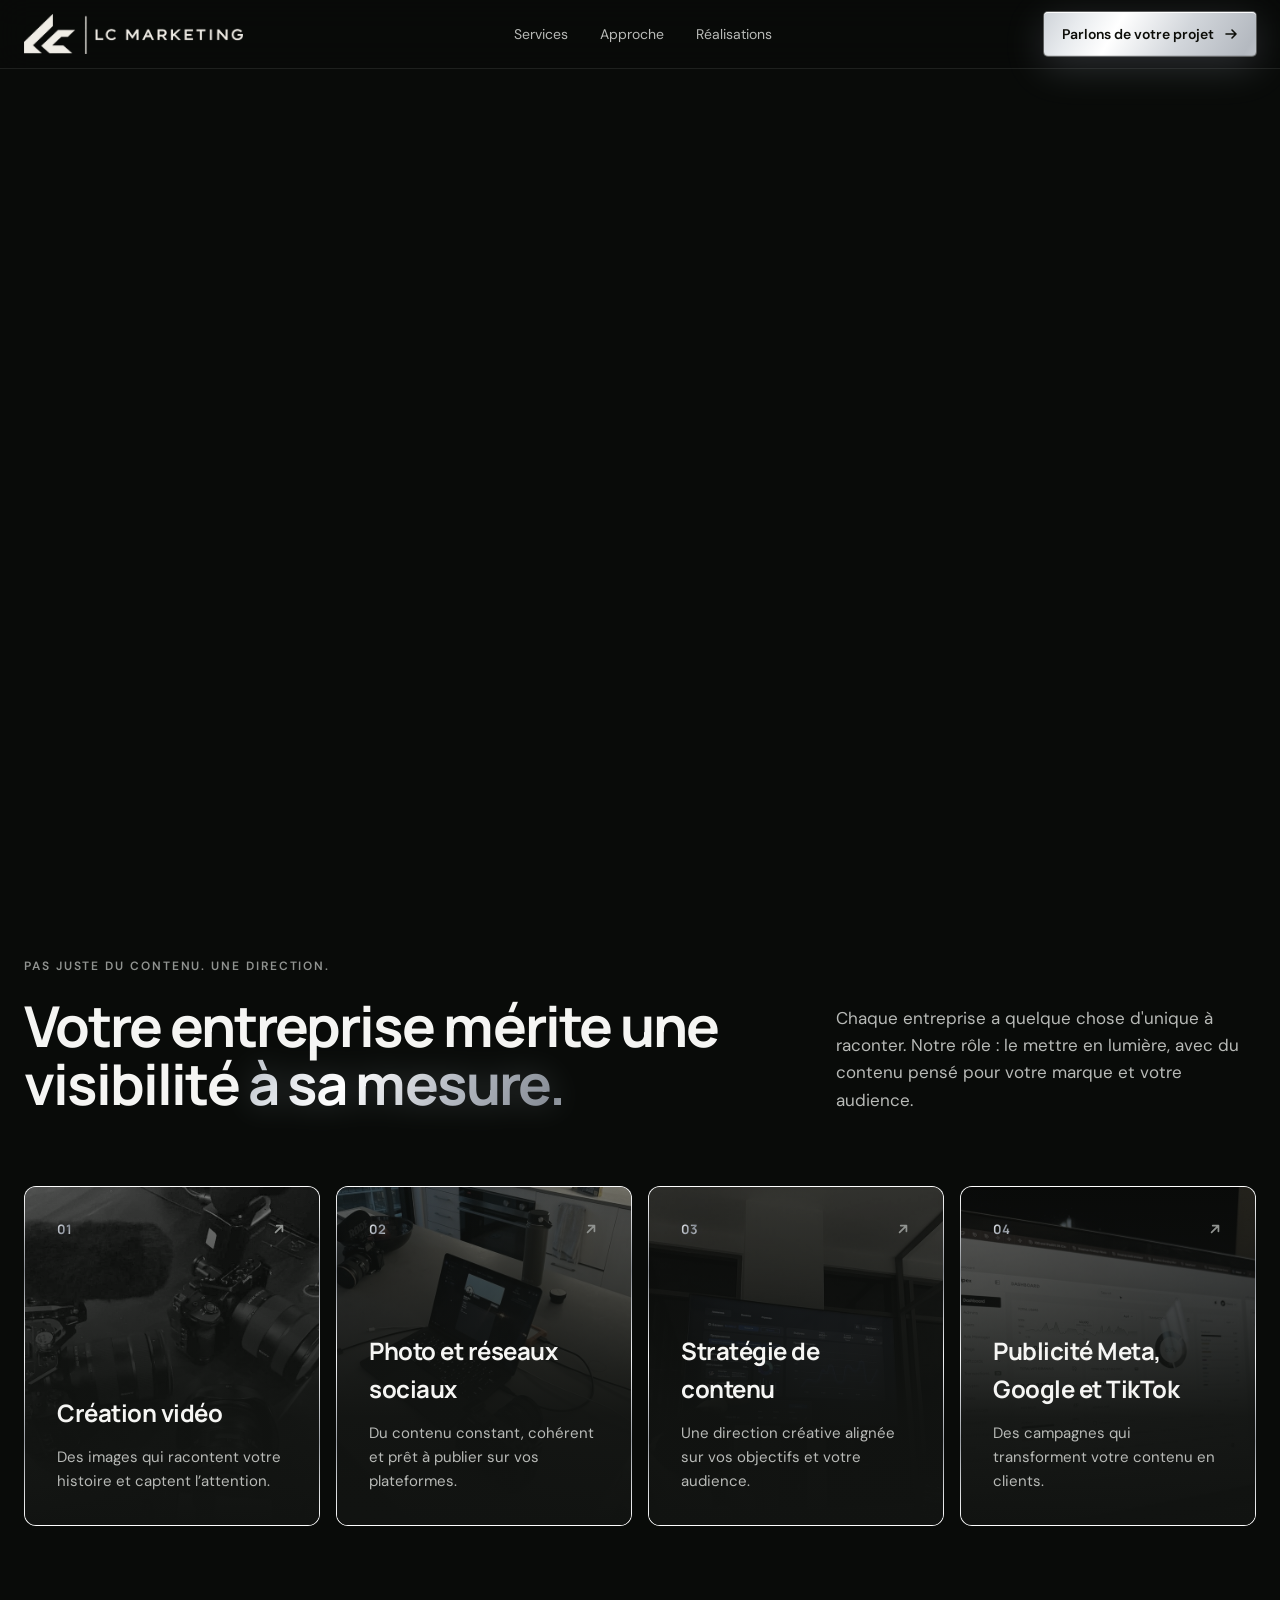
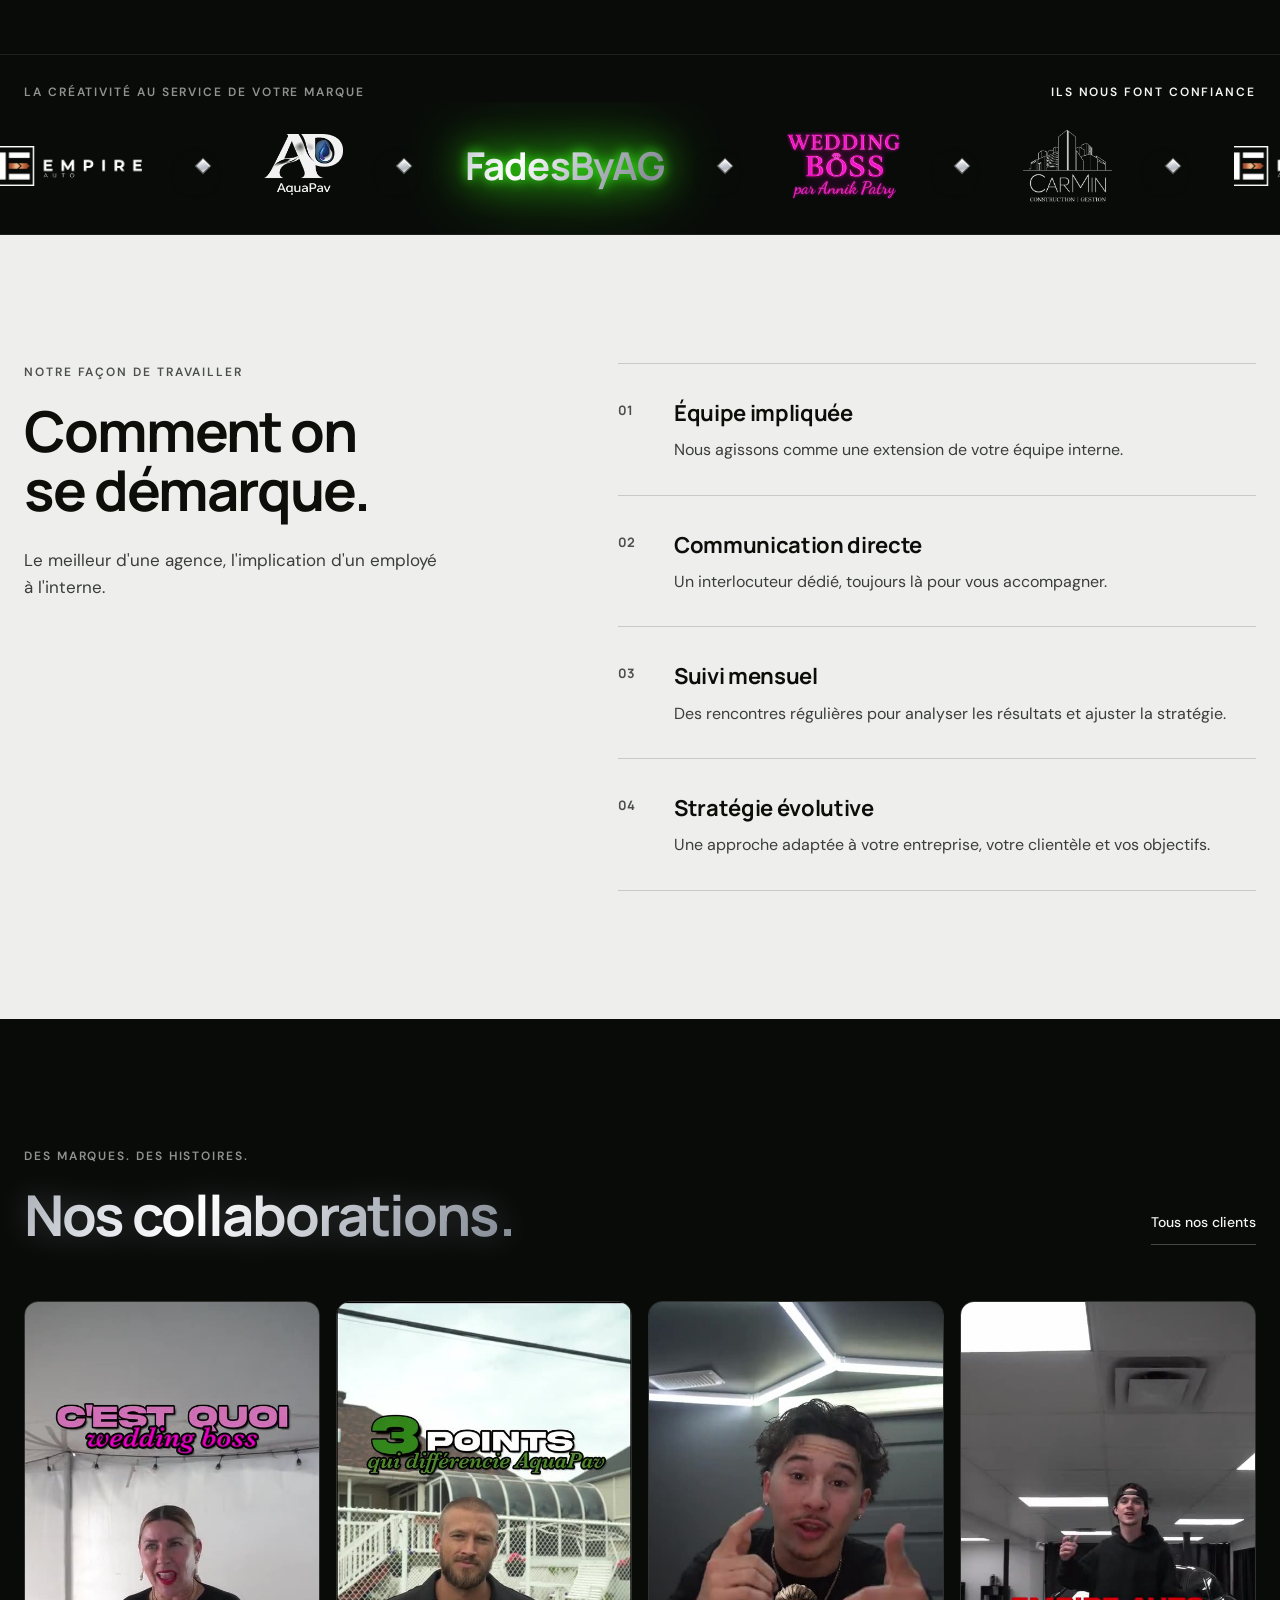
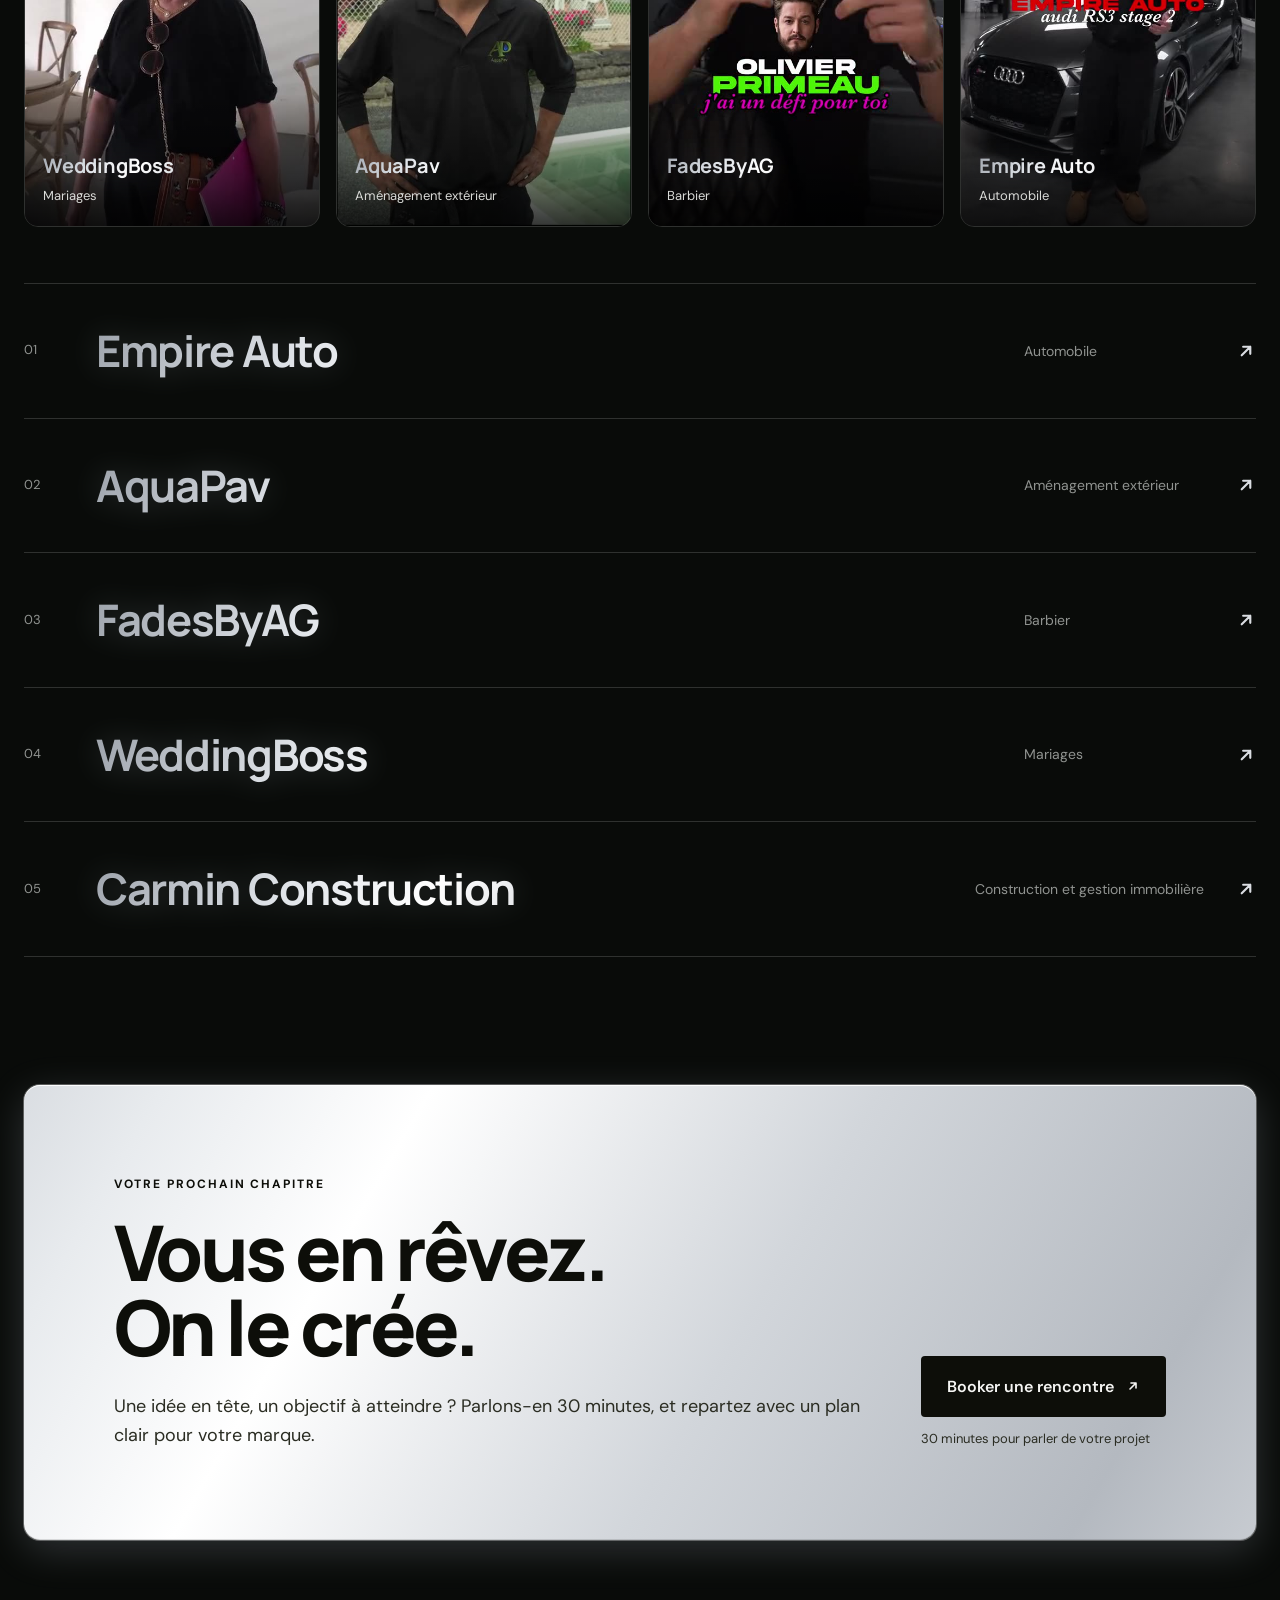
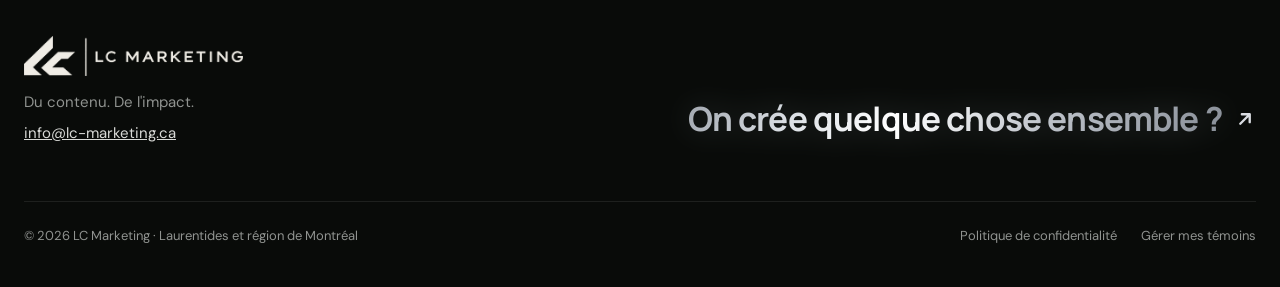
<file: index.html>
<!doctype html>
<html lang="fr-CA">
<head>
<meta charset="utf-8">
<meta name="lc-ga4" content="G-ZKS5Q83KWN">
<meta name="viewport" content="width=device-width, initial-scale=1">
<title>LC Marketing | Agence de création de contenu – Laurentides et Montréal</title>
<meta name="description" content="Agence de création de contenu qui s&#x27;intègre à votre équipe : vidéo, photo, réseaux sociaux et publicité Meta, Google et TikTok, dans les Laurentides et la région de Montréal.">
<link rel="canonical" href="https://lc-marketing.ca/">
<meta name="theme-color" content="#090B09">
<meta property="og:type" content="website">
<meta property="og:locale" content="fr_CA">
<meta property="og:site_name" content="LC Marketing">
<meta property="og:title" content="LC Marketing | Agence de création de contenu – Laurentides et Montréal">
<meta property="og:description" content="Agence de création de contenu qui s&#x27;intègre à votre équipe : vidéo, photo, réseaux sociaux et publicité Meta, Google et TikTok, dans les Laurentides et la région de Montréal.">
<meta property="og:url" content="https://lc-marketing.ca/">
<meta property="og:image" content="https://lc-marketing.ca/assets/img/partage-lc-marketing.jpg">
<meta property="og:image:width" content="1200">
<meta property="og:image:height" content="630">
<meta name="twitter:card" content="summary_large_image">
<link rel="icon" href="/favicon.ico" sizes="any">
<link rel="icon" type="image/png" href="/favicon-512.png">
<link rel="apple-touch-icon" href="/apple-touch-icon.png">
<link rel="preconnect" href="https://fonts.googleapis.com">
<link rel="preconnect" href="https://fonts.gstatic.com" crossorigin>
<link rel="stylesheet" href="https://fonts.googleapis.com/css2?family=DM+Sans:wght@400;500;600;700&amp;family=Manrope:wght@400;500;600;700;800&amp;display=swap">
<link rel="stylesheet" href="/assets/site.css?v=20261030">
<script type="application/ld+json">{"@context": "https://schema.org", "@type": "ProfessionalService", "name": "LC Marketing", "description": "Agence de création de contenu et de publicité qui s'intègre à votre équipe : vidéo, photo, réseaux sociaux et publicité Meta, Google et TikTok.", "url": "https://lc-marketing.ca/", "email": "info@lc-marketing.ca", "logo": "https://lc-marketing.ca/favicon-512.png", "image": "https://lc-marketing.ca/assets/img/partage-lc-marketing.jpg", "slogan": "Tu en rêves, on le crée.", "areaServed": [{"@type": "AdministrativeArea", "name": "Laurentides"}, {"@type": "City", "name": "Montréal"}], "address": {"@type": "PostalAddress", "addressRegion": "QC", "addressCountry": "CA"}, "knowsLanguage": ["fr", "en"]}</script>
<noscript><style>.intro{display:none}.hero-wait .rise{opacity:1}</style></noscript>
</head>
<body>

<div id="intro" class="intro intro-play" aria-hidden="true">
<div style="display:flex;flex-direction:column;align-items:center;gap:28px">
<div class="intro-phone" style="width:302px;height:622px;border-radius:48px;background:#000;border:1px solid #464846;padding:10px;box-shadow:0 40px 120px rgba(0,0,0,.6)">
<div style="position:relative;width:280px;height:600px;border-radius:38px;overflow:hidden;background:#131413"><div style="position:absolute;top:12px;left:50%;transform:translateX(-50%);width:92px;height:26px;border-radius:20px;background:#000;z-index:3"></div>
<div class="intro-feed">
<div style="position:relative;height:600px;overflow:hidden;background:#000">
<video src="assets/video/empire-auto.mp4" poster="assets/img/poster-empire-auto.jpg" autoplay muted loop playsinline preload="auto" style="position:absolute;inset:0;width:100%;height:100%;object-fit:cover"></video>
<div style="position:absolute;left:0;right:0;bottom:0;height:220px;background:linear-gradient(180deg,rgba(0,0,0,0),rgba(0,0,0,.72))"></div>
<div style="position:absolute;left:18px;right:14px;bottom:26px;display:flex;align-items:flex-end;gap:12px">
<div style="flex:1;min-width:0"><p style="margin:0 0 4px;font-size:14px;font-weight:700;color:#fff">@empireauto</p>
<p style="margin:0;font-size:12px;color:#E4E5E2">Automobile · par LC Marketing</p></div>
<div style="display:flex;flex-direction:column;gap:18px"><svg width="24" height="24" viewBox="0 0 24 24" fill="none" aria-hidden="true"><path d="M12 20s-7-4.4-7-10a4 4 0 0 1 7-2.6A4 4 0 0 1 19 10c0 5.6-7 10-7 10z" stroke="#FFFFFF" stroke-width="1.6" stroke-linejoin="round"/></svg><svg width="24" height="24" viewBox="0 0 24 24" fill="none" aria-hidden="true"><path d="M4 12a8 8 0 1 1 3.2 6.4L4 20l1-3.6A8 8 0 0 1 4 12z" stroke="#FFFFFF" stroke-width="1.6" stroke-linejoin="round"/></svg><svg width="24" height="24" viewBox="0 0 24 24" fill="none" aria-hidden="true"><path d="M21 4L3 11l7 2.5L12.5 21 21 4z" stroke="#FFFFFF" stroke-width="1.6" stroke-linejoin="round"/></svg></div>
</div></div>
<div style="position:relative;height:600px;overflow:hidden;background:#000">
<video src="assets/video/weddingboss.mp4" poster="assets/img/poster-weddingboss.jpg" autoplay muted loop playsinline preload="auto" style="position:absolute;inset:0;width:100%;height:100%;object-fit:cover"></video>
<div style="position:absolute;left:0;right:0;bottom:0;height:220px;background:linear-gradient(180deg,rgba(0,0,0,0),rgba(0,0,0,.72))"></div>
<div style="position:absolute;left:18px;right:14px;bottom:26px;display:flex;align-items:flex-end;gap:12px">
<div style="flex:1;min-width:0"><p style="margin:0 0 4px;font-size:14px;font-weight:700;color:#fff">@laweddingboss</p>
<p style="margin:0;font-size:12px;color:#E4E5E2">Mariages · par LC Marketing</p></div>
<div style="display:flex;flex-direction:column;gap:18px"><svg width="24" height="24" viewBox="0 0 24 24" fill="none" aria-hidden="true"><path d="M12 20s-7-4.4-7-10a4 4 0 0 1 7-2.6A4 4 0 0 1 19 10c0 5.6-7 10-7 10z" stroke="#FFFFFF" stroke-width="1.6" stroke-linejoin="round"/></svg><svg width="24" height="24" viewBox="0 0 24 24" fill="none" aria-hidden="true"><path d="M4 12a8 8 0 1 1 3.2 6.4L4 20l1-3.6A8 8 0 0 1 4 12z" stroke="#FFFFFF" stroke-width="1.6" stroke-linejoin="round"/></svg><svg width="24" height="24" viewBox="0 0 24 24" fill="none" aria-hidden="true"><path d="M21 4L3 11l7 2.5L12.5 21 21 4z" stroke="#FFFFFF" stroke-width="1.6" stroke-linejoin="round"/></svg></div>
</div></div>
<div style="position:relative;height:600px;overflow:hidden;background:#000">
<video src="assets/video/fadesbyag.mp4" poster="assets/img/poster-fadesbyag.jpg" autoplay muted loop playsinline preload="auto" style="position:absolute;inset:0;width:100%;height:100%;object-fit:cover"></video>
<div style="position:absolute;left:0;right:0;bottom:0;height:220px;background:linear-gradient(180deg,rgba(0,0,0,0),rgba(0,0,0,.72))"></div>
<div style="position:absolute;left:18px;right:14px;bottom:26px;display:flex;align-items:flex-end;gap:12px">
<div style="flex:1;min-width:0"><p style="margin:0 0 4px;font-size:14px;font-weight:700;color:#fff">@fadesbyag</p>
<p style="margin:0;font-size:12px;color:#E4E5E2">Barbier · par LC Marketing</p></div>
<div style="display:flex;flex-direction:column;gap:18px"><svg width="24" height="24" viewBox="0 0 24 24" fill="none" aria-hidden="true"><path d="M12 20s-7-4.4-7-10a4 4 0 0 1 7-2.6A4 4 0 0 1 19 10c0 5.6-7 10-7 10z" stroke="#FFFFFF" stroke-width="1.6" stroke-linejoin="round"/></svg><svg width="24" height="24" viewBox="0 0 24 24" fill="none" aria-hidden="true"><path d="M4 12a8 8 0 1 1 3.2 6.4L4 20l1-3.6A8 8 0 0 1 4 12z" stroke="#FFFFFF" stroke-width="1.6" stroke-linejoin="round"/></svg><svg width="24" height="24" viewBox="0 0 24 24" fill="none" aria-hidden="true"><path d="M21 4L3 11l7 2.5L12.5 21 21 4z" stroke="#FFFFFF" stroke-width="1.6" stroke-linejoin="round"/></svg></div>
</div></div>
<div style="position:relative;height:600px;overflow:hidden;background:#000">
<video src="assets/video/aquapav-1.mp4" poster="assets/img/poster-aquapav-1.jpg" autoplay muted loop playsinline preload="auto" style="position:absolute;inset:0;width:100%;height:100%;object-fit:cover"></video>
<div style="position:absolute;left:0;right:0;bottom:0;height:220px;background:linear-gradient(180deg,rgba(0,0,0,0),rgba(0,0,0,.72))"></div>
<div style="position:absolute;left:18px;right:14px;bottom:26px;display:flex;align-items:flex-end;gap:12px">
<div style="flex:1;min-width:0"><p style="margin:0 0 4px;font-size:14px;font-weight:700;color:#fff">@aquapav</p>
<p style="margin:0;font-size:12px;color:#E4E5E2">Aménagement extérieur · par LC Marketing</p></div>
<div style="display:flex;flex-direction:column;gap:18px"><svg width="24" height="24" viewBox="0 0 24 24" fill="none" aria-hidden="true"><path d="M12 20s-7-4.4-7-10a4 4 0 0 1 7-2.6A4 4 0 0 1 19 10c0 5.6-7 10-7 10z" stroke="#FFFFFF" stroke-width="1.6" stroke-linejoin="round"/></svg><svg width="24" height="24" viewBox="0 0 24 24" fill="none" aria-hidden="true"><path d="M4 12a8 8 0 1 1 3.2 6.4L4 20l1-3.6A8 8 0 0 1 4 12z" stroke="#FFFFFF" stroke-width="1.6" stroke-linejoin="round"/></svg><svg width="24" height="24" viewBox="0 0 24 24" fill="none" aria-hidden="true"><path d="M21 4L3 11l7 2.5L12.5 21 21 4z" stroke="#FFFFFF" stroke-width="1.6" stroke-linejoin="round"/></svg></div>
</div></div>
</div></div></div>
<div class="intro-caption" style="font-size:12px;letter-spacing:.3em;text-transform:uppercase;color:#909390">Tu en rêves, on le crée</div>
</div>
<button type="button" id="intro-skip" tabindex="-1" style="position:absolute;right:24px;bottom:24px;background:transparent;color:#909390;border:1px solid #2F312F;border-radius:4px;padding:10px 16px;min-height:44px;font:inherit;font-size:13px;cursor:pointer">Passer l'intro</button>
</div>

<a class="skip-link" href="#contenu">Aller au contenu</a>
<header style="position:sticky;top:0;z-index:20;background:rgba(9,11,9,.72);backdrop-filter:blur(16px);-webkit-backdrop-filter:blur(16px);border-bottom:1px solid #1E201E">
<div class="hdr" style="max-width:1280px;margin:0 auto;padding:12px 24px;display:flex;align-items:center;justify-content:space-between;gap:12px 24px">
<a href="/" aria-label="LC Marketing, accueil" style="display:flex;align-items:center;min-height:44px;text-decoration:none">
<img src="/assets/img/logo-lc-marketing.png" alt="LC Marketing" width="1000" height="183" class="hdr-logo" style="height:40px;width:auto;max-width:56vw;display:block"></a>
<nav aria-label="Navigation principale" class="hide-sm" style="display:flex;flex-wrap:wrap;align-items:center;gap:8px 32px;font-size:14px">
<a href="#services" style="text-decoration:none;color:#B8BAB7">Services</a>
<a href="#approche" style="text-decoration:none;color:#B8BAB7">Approche</a>
<a href="#collaborations" style="text-decoration:none;color:#B8BAB7">Réalisations</a>
</nav>
<a href="https://calendly.com/lc-marketing-info/30min" target="_blank" rel="noopener" class="lift chrome-fill hdr-cta" style="text-decoration:none;border-radius:4px;padding:11px 18px;font-size:14px;font-weight:600;display:flex;align-items:center;gap:10px;white-space:nowrap"><span class="hide-sm">Parlons de votre projet</span><span class="show-sm">Rencontre</span> <svg width="14" height="14" viewBox="0 0 14 14" fill="none" aria-hidden="true"><path d="M2 7h10M8 3l4 4-4 4" stroke="currentColor" stroke-width="1.6" stroke-linecap="round" stroke-linejoin="round"/></svg></a>
</div>
</header>

<main id="contenu">
<section id="accueil" class="hero-wait" style="max-width:1280px;margin:0 auto;padding:0 24px;display:flex;flex-wrap:wrap;align-items:center;gap:56px;min-height:760px">
<div style="flex:1 1 520px;min-width:0;padding:88px 0 64px">
<p class="rise d1" style="margin:0 0 28px;display:flex;align-items:center;gap:12px;font-size:12px;font-weight:600;letter-spacing:.16em;text-transform:uppercase;color:#F5F5F3"><span class="chrome-fill" style="width:8px;height:8px;display:inline-block;flex:none"></span>Agence de création de contenu · Laurentides et Montréal</p>
<h1 class="rise d2" style="margin:0;font-family:'Manrope',sans-serif;font-weight:700;font-size:clamp(42px,5.4vw,80px);line-height:1;letter-spacing:-.04em">Plus qu'une agence.<br><span class="chrome-text">Une extension de votre équipe.</span></h1>
<p class="rise d3" style="margin:32px 0 0;max-width:540px;font-size:18px;color:#B8BAB7">Nous nous intégrons à votre entreprise pour prendre en charge votre marketing, de la stratégie à la création, et transformer votre présence en ligne en levier de croissance.</p>
<div class="rise d4" style="margin-top:40px;display:flex;flex-wrap:wrap;align-items:center;gap:12px 28px">
<a href="https://calendly.com/lc-marketing-info/30min" target="_blank" rel="noopener" class="lift chrome-fill" style="text-decoration:none;font-weight:600;font-size:15px;padding:16px 24px;border-radius:4px;display:flex;align-items:center;gap:10px">Booker une rencontre <svg width="14" height="14" viewBox="0 0 14 14" fill="none" aria-hidden="true"><path d="M4 10L10 4M5 4h5v5" stroke="currentColor" stroke-width="1.6" stroke-linecap="round" stroke-linejoin="round"/></svg></a>
<a href="#collaborations" style="text-decoration:none;font-size:15px;font-weight:500;display:flex;align-items:center;gap:10px;min-height:44px;border-bottom:1px solid #464846">Nos réalisations</a>
</div></div>
<div class="rise d5" style="flex:1 1 380px;min-width:0;display:flex;justify-content:center;position:relative;padding:40px 0">
<div aria-hidden="true" class="chrome-fill" style="position:absolute;width:360px;height:360px;max-width:100%;top:50%;left:50%;transform:translate(-50%,-50%);border-radius:50%;opacity:.13;filter:blur(90px)"></div>
<div class="float" style="position:relative;width:302px;height:622px;border-radius:48px;background:#000;border:1px solid #464846;padding:10px;box-shadow:0 50px 120px rgba(0,0,0,.7)" role="img" aria-label="Téléphone qui fait défiler des vidéos réalisées par LC Marketing">
<div style="position:relative;width:280px;height:600px;border-radius:38px;overflow:hidden;background:#131413"><div style="position:absolute;top:12px;left:50%;transform:translateX(-50%);width:92px;height:26px;border-radius:20px;background:#000;z-index:3"></div>
<div style="position:absolute;top:48px;left:18px;right:18px;height:2px;background:rgba(245,245,243,.2);z-index:3;border-radius:2px;overflow:hidden"><div class="bar" style="height:2px;background:#F5F5F3"></div></div>
<div class="loop-feed">
<div style="position:relative;height:600px;overflow:hidden;background:#000">
<video src="assets/video/weddingboss.mp4" poster="assets/img/poster-weddingboss.jpg" autoplay muted loop playsinline preload="auto" style="position:absolute;inset:0;width:100%;height:100%;object-fit:cover"></video>
<div style="position:absolute;left:0;right:0;bottom:0;height:220px;background:linear-gradient(180deg,rgba(0,0,0,0),rgba(0,0,0,.72))"></div>
<div style="position:absolute;left:18px;right:14px;bottom:26px;display:flex;align-items:flex-end;gap:12px">
<div style="flex:1;min-width:0"><p style="margin:0 0 4px;font-size:14px;font-weight:700;color:#fff">@laweddingboss</p>
<p style="margin:0;font-size:12px;color:#E4E5E2">Mariages · par LC Marketing</p></div>
<div style="display:flex;flex-direction:column;gap:18px"><svg width="24" height="24" viewBox="0 0 24 24" fill="none" aria-hidden="true"><path d="M12 20s-7-4.4-7-10a4 4 0 0 1 7-2.6A4 4 0 0 1 19 10c0 5.6-7 10-7 10z" stroke="#FFFFFF" stroke-width="1.6" stroke-linejoin="round"/></svg><svg width="24" height="24" viewBox="0 0 24 24" fill="none" aria-hidden="true"><path d="M4 12a8 8 0 1 1 3.2 6.4L4 20l1-3.6A8 8 0 0 1 4 12z" stroke="#FFFFFF" stroke-width="1.6" stroke-linejoin="round"/></svg><svg width="24" height="24" viewBox="0 0 24 24" fill="none" aria-hidden="true"><path d="M21 4L3 11l7 2.5L12.5 21 21 4z" stroke="#FFFFFF" stroke-width="1.6" stroke-linejoin="round"/></svg></div>
</div></div>
<div style="position:relative;height:600px;overflow:hidden;background:#000">
<video src="assets/video/aquapav-1.mp4" poster="assets/img/poster-aquapav-1.jpg" autoplay muted loop playsinline preload="auto" style="position:absolute;inset:0;width:100%;height:100%;object-fit:cover"></video>
<div style="position:absolute;left:0;right:0;bottom:0;height:220px;background:linear-gradient(180deg,rgba(0,0,0,0),rgba(0,0,0,.72))"></div>
<div style="position:absolute;left:18px;right:14px;bottom:26px;display:flex;align-items:flex-end;gap:12px">
<div style="flex:1;min-width:0"><p style="margin:0 0 4px;font-size:14px;font-weight:700;color:#fff">@aquapav</p>
<p style="margin:0;font-size:12px;color:#E4E5E2">Aménagement extérieur · par LC Marketing</p></div>
<div style="display:flex;flex-direction:column;gap:18px"><svg width="24" height="24" viewBox="0 0 24 24" fill="none" aria-hidden="true"><path d="M12 20s-7-4.4-7-10a4 4 0 0 1 7-2.6A4 4 0 0 1 19 10c0 5.6-7 10-7 10z" stroke="#FFFFFF" stroke-width="1.6" stroke-linejoin="round"/></svg><svg width="24" height="24" viewBox="0 0 24 24" fill="none" aria-hidden="true"><path d="M4 12a8 8 0 1 1 3.2 6.4L4 20l1-3.6A8 8 0 0 1 4 12z" stroke="#FFFFFF" stroke-width="1.6" stroke-linejoin="round"/></svg><svg width="24" height="24" viewBox="0 0 24 24" fill="none" aria-hidden="true"><path d="M21 4L3 11l7 2.5L12.5 21 21 4z" stroke="#FFFFFF" stroke-width="1.6" stroke-linejoin="round"/></svg></div>
</div></div>
<div style="position:relative;height:600px;overflow:hidden;background:#000">
<video src="assets/video/fadesbyag.mp4" poster="assets/img/poster-fadesbyag.jpg" autoplay muted loop playsinline preload="metadata" style="position:absolute;inset:0;width:100%;height:100%;object-fit:cover"></video>
<div style="position:absolute;left:0;right:0;bottom:0;height:220px;background:linear-gradient(180deg,rgba(0,0,0,0),rgba(0,0,0,.72))"></div>
<div style="position:absolute;left:18px;right:14px;bottom:26px;display:flex;align-items:flex-end;gap:12px">
<div style="flex:1;min-width:0"><p style="margin:0 0 4px;font-size:14px;font-weight:700;color:#fff">@fadesbyag</p>
<p style="margin:0;font-size:12px;color:#E4E5E2">Barbier · par LC Marketing</p></div>
<div style="display:flex;flex-direction:column;gap:18px"><svg width="24" height="24" viewBox="0 0 24 24" fill="none" aria-hidden="true"><path d="M12 20s-7-4.4-7-10a4 4 0 0 1 7-2.6A4 4 0 0 1 19 10c0 5.6-7 10-7 10z" stroke="#FFFFFF" stroke-width="1.6" stroke-linejoin="round"/></svg><svg width="24" height="24" viewBox="0 0 24 24" fill="none" aria-hidden="true"><path d="M4 12a8 8 0 1 1 3.2 6.4L4 20l1-3.6A8 8 0 0 1 4 12z" stroke="#FFFFFF" stroke-width="1.6" stroke-linejoin="round"/></svg><svg width="24" height="24" viewBox="0 0 24 24" fill="none" aria-hidden="true"><path d="M21 4L3 11l7 2.5L12.5 21 21 4z" stroke="#FFFFFF" stroke-width="1.6" stroke-linejoin="round"/></svg></div>
</div></div>
<div style="position:relative;height:600px;overflow:hidden;background:#000">
<video src="assets/video/empire-auto.mp4" poster="assets/img/poster-empire-auto.jpg" autoplay muted loop playsinline preload="metadata" style="position:absolute;inset:0;width:100%;height:100%;object-fit:cover"></video>
<div style="position:absolute;left:0;right:0;bottom:0;height:220px;background:linear-gradient(180deg,rgba(0,0,0,0),rgba(0,0,0,.72))"></div>
<div style="position:absolute;left:18px;right:14px;bottom:26px;display:flex;align-items:flex-end;gap:12px">
<div style="flex:1;min-width:0"><p style="margin:0 0 4px;font-size:14px;font-weight:700;color:#fff">@empireauto</p>
<p style="margin:0;font-size:12px;color:#E4E5E2">Automobile · par LC Marketing</p></div>
<div style="display:flex;flex-direction:column;gap:18px"><svg width="24" height="24" viewBox="0 0 24 24" fill="none" aria-hidden="true"><path d="M12 20s-7-4.4-7-10a4 4 0 0 1 7-2.6A4 4 0 0 1 19 10c0 5.6-7 10-7 10z" stroke="#FFFFFF" stroke-width="1.6" stroke-linejoin="round"/></svg><svg width="24" height="24" viewBox="0 0 24 24" fill="none" aria-hidden="true"><path d="M4 12a8 8 0 1 1 3.2 6.4L4 20l1-3.6A8 8 0 0 1 4 12z" stroke="#FFFFFF" stroke-width="1.6" stroke-linejoin="round"/></svg><svg width="24" height="24" viewBox="0 0 24 24" fill="none" aria-hidden="true"><path d="M21 4L3 11l7 2.5L12.5 21 21 4z" stroke="#FFFFFF" stroke-width="1.6" stroke-linejoin="round"/></svg></div>
</div></div>
<div style="position:relative;height:600px;overflow:hidden;background:#000">
<video src="assets/video/aquapav-2.mp4" poster="assets/img/poster-aquapav-2.jpg" autoplay muted loop playsinline preload="metadata" style="position:absolute;inset:0;width:100%;height:100%;object-fit:cover"></video>
<div style="position:absolute;left:0;right:0;bottom:0;height:220px;background:linear-gradient(180deg,rgba(0,0,0,0),rgba(0,0,0,.72))"></div>
<div style="position:absolute;left:18px;right:14px;bottom:26px;display:flex;align-items:flex-end;gap:12px">
<div style="flex:1;min-width:0"><p style="margin:0 0 4px;font-size:14px;font-weight:700;color:#fff">@aquapav</p>
<p style="margin:0;font-size:12px;color:#E4E5E2">Aménagement extérieur · par LC Marketing</p></div>
<div style="display:flex;flex-direction:column;gap:18px"><svg width="24" height="24" viewBox="0 0 24 24" fill="none" aria-hidden="true"><path d="M12 20s-7-4.4-7-10a4 4 0 0 1 7-2.6A4 4 0 0 1 19 10c0 5.6-7 10-7 10z" stroke="#FFFFFF" stroke-width="1.6" stroke-linejoin="round"/></svg><svg width="24" height="24" viewBox="0 0 24 24" fill="none" aria-hidden="true"><path d="M4 12a8 8 0 1 1 3.2 6.4L4 20l1-3.6A8 8 0 0 1 4 12z" stroke="#FFFFFF" stroke-width="1.6" stroke-linejoin="round"/></svg><svg width="24" height="24" viewBox="0 0 24 24" fill="none" aria-hidden="true"><path d="M21 4L3 11l7 2.5L12.5 21 21 4z" stroke="#FFFFFF" stroke-width="1.6" stroke-linejoin="round"/></svg></div>
</div></div>
<div style="position:relative;height:600px;overflow:hidden;background:#000">
<video src="assets/video/weddingboss.mp4" poster="assets/img/poster-weddingboss.jpg" autoplay muted loop playsinline preload="metadata" style="position:absolute;inset:0;width:100%;height:100%;object-fit:cover"></video>
<div style="position:absolute;left:0;right:0;bottom:0;height:220px;background:linear-gradient(180deg,rgba(0,0,0,0),rgba(0,0,0,.72))"></div>
<div style="position:absolute;left:18px;right:14px;bottom:26px;display:flex;align-items:flex-end;gap:12px">
<div style="flex:1;min-width:0"><p style="margin:0 0 4px;font-size:14px;font-weight:700;color:#fff">@laweddingboss</p>
<p style="margin:0;font-size:12px;color:#E4E5E2">Mariages · par LC Marketing</p></div>
<div style="display:flex;flex-direction:column;gap:18px"><svg width="24" height="24" viewBox="0 0 24 24" fill="none" aria-hidden="true"><path d="M12 20s-7-4.4-7-10a4 4 0 0 1 7-2.6A4 4 0 0 1 19 10c0 5.6-7 10-7 10z" stroke="#FFFFFF" stroke-width="1.6" stroke-linejoin="round"/></svg><svg width="24" height="24" viewBox="0 0 24 24" fill="none" aria-hidden="true"><path d="M4 12a8 8 0 1 1 3.2 6.4L4 20l1-3.6A8 8 0 0 1 4 12z" stroke="#FFFFFF" stroke-width="1.6" stroke-linejoin="round"/></svg><svg width="24" height="24" viewBox="0 0 24 24" fill="none" aria-hidden="true"><path d="M21 4L3 11l7 2.5L12.5 21 21 4z" stroke="#FFFFFF" stroke-width="1.6" stroke-linejoin="round"/></svg></div>
</div></div>
</div></div></div></div>
</section>

<section id="services" style="max-width:1280px;margin:0 auto;padding:128px 24px">
<div class="reveal" style="display:flex;flex-wrap:wrap;justify-content:space-between;align-items:flex-end;gap:32px 64px">
<div style="flex:1 1 560px;min-width:0">
<p style="margin:0 0 20px;font-size:12px;font-weight:600;letter-spacing:.16em;text-transform:uppercase;color:#909390">Pas juste du contenu. Une direction.</p>
<h2 style="margin:0;font-family:'Manrope',sans-serif;font-weight:700;font-size:clamp(34px,4.4vw,60px);line-height:1.04;letter-spacing:-.035em">Votre entreprise mérite une visibilité <span class="chrome-text">à sa mesure.</span></h2>
</div>
<div style="flex:1 1 340px;min-width:0;max-width:420px">
<p style="margin:0;color:#B8BAB7;font-size:17px">Chaque entreprise a quelque chose d'unique à raconter. Notre rôle : le mettre en lumière, avec du contenu pensé pour votre marque et votre audience.</p>
</div></div>
<div style="margin-top:72px;display:grid;grid-template-columns:repeat(auto-fit,minmax(min(270px,100%),1fr));gap:16px">
<article class="lift reveal chrome-ring" style="position:relative;overflow:hidden;border-radius:12px;padding:32px;min-height:340px;display:flex;flex-direction:column;justify-content:space-between">
<img class="svc-bg" src="assets/img/service-video.jpg" alt="" aria-hidden="true" loading="lazy" style="position:absolute;inset:0;width:100%;height:100%;object-fit:cover;opacity:.5;filter:saturate(.35) contrast(1.05);pointer-events:none">
<div aria-hidden="true" style="position:absolute;inset:0;background:linear-gradient(180deg,rgba(17,19,17,.15) 0%,rgba(17,19,17,.55) 35%,rgba(17,19,17,.94) 68%,#111311 100%);pointer-events:none"></div>
<div style="position:relative;display:flex;justify-content:space-between;align-items:center">
<span class="chrome-text" style="font-family:'Manrope',sans-serif;font-size:13px;font-weight:700">01</span>
<svg width="16" height="16" viewBox="0 0 14 14" fill="none" aria-hidden="true"><path d="M4 10L10 4M5 4h5v5" stroke="#909390" stroke-width="1.5" stroke-linecap="round" stroke-linejoin="round"/></svg></div>
<div style="position:relative"><h3 style="margin:0 0 12px;font-family:'Manrope',sans-serif;font-size:24px;font-weight:700;letter-spacing:-.02em">Création vidéo</h3>
<p style="margin:0;color:#B8BAB7;font-size:15px">Des images qui racontent votre histoire et captent l’attention.</p></div>
</article>
<article class="lift reveal chrome-ring" style="position:relative;overflow:hidden;border-radius:12px;padding:32px;min-height:340px;display:flex;flex-direction:column;justify-content:space-between">
<img class="svc-bg" src="assets/img/service-reseaux-sociaux.jpg" alt="" aria-hidden="true" loading="lazy" style="position:absolute;inset:0;width:100%;height:100%;object-fit:cover;opacity:.5;filter:saturate(.35) contrast(1.05);pointer-events:none">
<div aria-hidden="true" style="position:absolute;inset:0;background:linear-gradient(180deg,rgba(17,19,17,.15) 0%,rgba(17,19,17,.55) 35%,rgba(17,19,17,.94) 68%,#111311 100%);pointer-events:none"></div>
<div style="position:relative;display:flex;justify-content:space-between;align-items:center">
<span class="chrome-text" style="font-family:'Manrope',sans-serif;font-size:13px;font-weight:700">02</span>
<svg width="16" height="16" viewBox="0 0 14 14" fill="none" aria-hidden="true"><path d="M4 10L10 4M5 4h5v5" stroke="#909390" stroke-width="1.5" stroke-linecap="round" stroke-linejoin="round"/></svg></div>
<div style="position:relative"><h3 style="margin:0 0 12px;font-family:'Manrope',sans-serif;font-size:24px;font-weight:700;letter-spacing:-.02em">Photo et réseaux sociaux</h3>
<p style="margin:0;color:#B8BAB7;font-size:15px">Du contenu constant, cohérent et prêt à publier sur vos plateformes.</p></div>
</article>
<article class="lift reveal chrome-ring" style="position:relative;overflow:hidden;border-radius:12px;padding:32px;min-height:340px;display:flex;flex-direction:column;justify-content:space-between">
<img class="svc-bg" src="assets/img/service-strategie.jpg" alt="" aria-hidden="true" loading="lazy" style="position:absolute;inset:0;width:100%;height:100%;object-fit:cover;opacity:.5;filter:saturate(.35) contrast(1.05);pointer-events:none">
<div aria-hidden="true" style="position:absolute;inset:0;background:linear-gradient(180deg,rgba(17,19,17,.15) 0%,rgba(17,19,17,.55) 35%,rgba(17,19,17,.94) 68%,#111311 100%);pointer-events:none"></div>
<div style="position:relative;display:flex;justify-content:space-between;align-items:center">
<span class="chrome-text" style="font-family:'Manrope',sans-serif;font-size:13px;font-weight:700">03</span>
<svg width="16" height="16" viewBox="0 0 14 14" fill="none" aria-hidden="true"><path d="M4 10L10 4M5 4h5v5" stroke="#909390" stroke-width="1.5" stroke-linecap="round" stroke-linejoin="round"/></svg></div>
<div style="position:relative"><h3 style="margin:0 0 12px;font-family:'Manrope',sans-serif;font-size:24px;font-weight:700;letter-spacing:-.02em">Stratégie de contenu</h3>
<p style="margin:0;color:#B8BAB7;font-size:15px">Une direction créative alignée sur vos objectifs et votre audience.</p></div>
</article>
<article class="lift reveal chrome-ring" style="position:relative;overflow:hidden;border-radius:12px;padding:32px;min-height:340px;display:flex;flex-direction:column;justify-content:space-between">
<img class="svc-bg" src="assets/img/service-publicite.jpg" alt="" aria-hidden="true" loading="lazy" style="position:absolute;inset:0;width:100%;height:100%;object-fit:cover;opacity:.5;filter:saturate(.35) contrast(1.05);pointer-events:none">
<div aria-hidden="true" style="position:absolute;inset:0;background:linear-gradient(180deg,rgba(17,19,17,.15) 0%,rgba(17,19,17,.55) 35%,rgba(17,19,17,.94) 68%,#111311 100%);pointer-events:none"></div>
<div style="position:relative;display:flex;justify-content:space-between;align-items:center">
<span class="chrome-text" style="font-family:'Manrope',sans-serif;font-size:13px;font-weight:700">04</span>
<svg width="16" height="16" viewBox="0 0 14 14" fill="none" aria-hidden="true"><path d="M4 10L10 4M5 4h5v5" stroke="#909390" stroke-width="1.5" stroke-linecap="round" stroke-linejoin="round"/></svg></div>
<div style="position:relative"><h3 style="margin:0 0 12px;font-family:'Manrope',sans-serif;font-size:24px;font-weight:700;letter-spacing:-.02em">Publicité Meta, Google et TikTok</h3>
<p style="margin:0;color:#B8BAB7;font-size:15px">Des campagnes qui transforment votre contenu en clients.</p></div>
</article>
</div>
</section>

<section id="clients" aria-label="Ils nous font confiance" style="border-top:1px solid #1E201E;border-bottom:1px solid #1E201E;overflow:hidden">
<div style="max-width:1280px;margin:0 auto;padding:28px 24px 0;display:flex;flex-wrap:wrap;justify-content:space-between;gap:8px 24px;font-size:12px;font-weight:600;letter-spacing:.16em;text-transform:uppercase">
<span style="color:#909390">La créativité au service de votre marque</span>
<h2 style="margin:0;font:inherit;color:#F5F5F3">Ils nous font confiance</h2>
</div>
<div style="padding:28px 0 32px;overflow:hidden">
<div class="marquee" style="display:flex;width:max-content;align-items:center">
<div style="display:flex;align-items:center;gap:56px;padding-right:56px;font-family:'Manrope',sans-serif;font-weight:700;font-size:clamp(26px,3vw,40px);letter-spacing:-.02em;color:#D9DAD7;white-space:nowrap"><img src="assets/img/logo-empire-auto.png" alt="Empire Auto" height="40" loading="lazy" style="height:40px;width:auto;display:block"><span aria-hidden="true" class="chrome-fill" style="width:10px;height:10px;transform:rotate(45deg)"></span></div>
<div style="display:flex;align-items:center;gap:56px;padding-right:56px;font-family:'Manrope',sans-serif;font-weight:700;font-size:clamp(26px,3vw,40px);letter-spacing:-.02em;color:#D9DAD7;white-space:nowrap"><img src="assets/img/logo-aquapav.png" alt="AquaPav" height="64" loading="lazy" style="height:64px;width:auto;display:block"><span aria-hidden="true" class="chrome-fill" style="width:10px;height:10px;transform:rotate(45deg)"></span></div>
<div style="display:flex;align-items:center;gap:56px;padding-right:56px;font-family:'Manrope',sans-serif;font-weight:700;font-size:clamp(26px,3vw,40px);letter-spacing:-.02em;color:#D9DAD7;white-space:nowrap"><span class="chrome-text glow-green">FadesByAG</span><span aria-hidden="true" class="chrome-fill" style="width:10px;height:10px;transform:rotate(45deg)"></span></div>
<div style="display:flex;align-items:center;gap:56px;padding-right:56px;font-family:'Manrope',sans-serif;font-weight:700;font-size:clamp(26px,3vw,40px);letter-spacing:-.02em;color:#D9DAD7;white-space:nowrap"><img src="assets/img/logo-weddingboss.png" alt="WeddingBoss" height="68" loading="lazy" style="height:68px;width:auto;display:block"><span aria-hidden="true" class="chrome-fill" style="width:10px;height:10px;transform:rotate(45deg)"></span></div>
<div style="display:flex;align-items:center;gap:56px;padding-right:56px;font-family:'Manrope',sans-serif;font-weight:700;font-size:clamp(26px,3vw,40px);letter-spacing:-.02em;color:#D9DAD7;white-space:nowrap"><img src="assets/img/logo-carmin.png" alt="Carmin Construction" height="72" loading="lazy" style="height:72px;width:auto;display:block"><span aria-hidden="true" class="chrome-fill" style="width:10px;height:10px;transform:rotate(45deg)"></span></div>
<div aria-hidden="true" style="display:flex;align-items:center;gap:56px;padding-right:56px;font-family:'Manrope',sans-serif;font-weight:700;font-size:clamp(26px,3vw,40px);letter-spacing:-.02em;color:#D9DAD7;white-space:nowrap"><img src="assets/img/logo-empire-auto.png" alt="Empire Auto" height="40" loading="lazy" style="height:40px;width:auto;display:block"><span aria-hidden="true" class="chrome-fill" style="width:10px;height:10px;transform:rotate(45deg)"></span></div>
<div aria-hidden="true" style="display:flex;align-items:center;gap:56px;padding-right:56px;font-family:'Manrope',sans-serif;font-weight:700;font-size:clamp(26px,3vw,40px);letter-spacing:-.02em;color:#D9DAD7;white-space:nowrap"><img src="assets/img/logo-aquapav.png" alt="AquaPav" height="64" loading="lazy" style="height:64px;width:auto;display:block"><span aria-hidden="true" class="chrome-fill" style="width:10px;height:10px;transform:rotate(45deg)"></span></div>
<div aria-hidden="true" style="display:flex;align-items:center;gap:56px;padding-right:56px;font-family:'Manrope',sans-serif;font-weight:700;font-size:clamp(26px,3vw,40px);letter-spacing:-.02em;color:#D9DAD7;white-space:nowrap"><span class="chrome-text glow-green">FadesByAG</span><span aria-hidden="true" class="chrome-fill" style="width:10px;height:10px;transform:rotate(45deg)"></span></div>
<div aria-hidden="true" style="display:flex;align-items:center;gap:56px;padding-right:56px;font-family:'Manrope',sans-serif;font-weight:700;font-size:clamp(26px,3vw,40px);letter-spacing:-.02em;color:#D9DAD7;white-space:nowrap"><img src="assets/img/logo-weddingboss.png" alt="WeddingBoss" height="68" loading="lazy" style="height:68px;width:auto;display:block"><span aria-hidden="true" class="chrome-fill" style="width:10px;height:10px;transform:rotate(45deg)"></span></div>
<div aria-hidden="true" style="display:flex;align-items:center;gap:56px;padding-right:56px;font-family:'Manrope',sans-serif;font-weight:700;font-size:clamp(26px,3vw,40px);letter-spacing:-.02em;color:#D9DAD7;white-space:nowrap"><img src="assets/img/logo-carmin.png" alt="Carmin Construction" height="72" loading="lazy" style="height:72px;width:auto;display:block"><span aria-hidden="true" class="chrome-fill" style="width:10px;height:10px;transform:rotate(45deg)"></span></div>
<div aria-hidden="true" style="display:flex;align-items:center;gap:56px;padding-right:56px;font-family:'Manrope',sans-serif;font-weight:700;font-size:clamp(26px,3vw,40px);letter-spacing:-.02em;color:#D9DAD7;white-space:nowrap"><img src="assets/img/logo-empire-auto.png" alt="Empire Auto" height="40" loading="lazy" style="height:40px;width:auto;display:block"><span aria-hidden="true" class="chrome-fill" style="width:10px;height:10px;transform:rotate(45deg)"></span></div>
<div aria-hidden="true" style="display:flex;align-items:center;gap:56px;padding-right:56px;font-family:'Manrope',sans-serif;font-weight:700;font-size:clamp(26px,3vw,40px);letter-spacing:-.02em;color:#D9DAD7;white-space:nowrap"><img src="assets/img/logo-aquapav.png" alt="AquaPav" height="64" loading="lazy" style="height:64px;width:auto;display:block"><span aria-hidden="true" class="chrome-fill" style="width:10px;height:10px;transform:rotate(45deg)"></span></div>
<div aria-hidden="true" style="display:flex;align-items:center;gap:56px;padding-right:56px;font-family:'Manrope',sans-serif;font-weight:700;font-size:clamp(26px,3vw,40px);letter-spacing:-.02em;color:#D9DAD7;white-space:nowrap"><span class="chrome-text glow-green">FadesByAG</span><span aria-hidden="true" class="chrome-fill" style="width:10px;height:10px;transform:rotate(45deg)"></span></div>
<div aria-hidden="true" style="display:flex;align-items:center;gap:56px;padding-right:56px;font-family:'Manrope',sans-serif;font-weight:700;font-size:clamp(26px,3vw,40px);letter-spacing:-.02em;color:#D9DAD7;white-space:nowrap"><img src="assets/img/logo-weddingboss.png" alt="WeddingBoss" height="68" loading="lazy" style="height:68px;width:auto;display:block"><span aria-hidden="true" class="chrome-fill" style="width:10px;height:10px;transform:rotate(45deg)"></span></div>
<div aria-hidden="true" style="display:flex;align-items:center;gap:56px;padding-right:56px;font-family:'Manrope',sans-serif;font-weight:700;font-size:clamp(26px,3vw,40px);letter-spacing:-.02em;color:#D9DAD7;white-space:nowrap"><img src="assets/img/logo-carmin.png" alt="Carmin Construction" height="72" loading="lazy" style="height:72px;width:auto;display:block"><span aria-hidden="true" class="chrome-fill" style="width:10px;height:10px;transform:rotate(45deg)"></span></div>
<div aria-hidden="true" style="display:flex;align-items:center;gap:56px;padding-right:56px;font-family:'Manrope',sans-serif;font-weight:700;font-size:clamp(26px,3vw,40px);letter-spacing:-.02em;color:#D9DAD7;white-space:nowrap"><img src="assets/img/logo-empire-auto.png" alt="Empire Auto" height="40" loading="lazy" style="height:40px;width:auto;display:block"><span aria-hidden="true" class="chrome-fill" style="width:10px;height:10px;transform:rotate(45deg)"></span></div>
<div aria-hidden="true" style="display:flex;align-items:center;gap:56px;padding-right:56px;font-family:'Manrope',sans-serif;font-weight:700;font-size:clamp(26px,3vw,40px);letter-spacing:-.02em;color:#D9DAD7;white-space:nowrap"><img src="assets/img/logo-aquapav.png" alt="AquaPav" height="64" loading="lazy" style="height:64px;width:auto;display:block"><span aria-hidden="true" class="chrome-fill" style="width:10px;height:10px;transform:rotate(45deg)"></span></div>
<div aria-hidden="true" style="display:flex;align-items:center;gap:56px;padding-right:56px;font-family:'Manrope',sans-serif;font-weight:700;font-size:clamp(26px,3vw,40px);letter-spacing:-.02em;color:#D9DAD7;white-space:nowrap"><span class="chrome-text glow-green">FadesByAG</span><span aria-hidden="true" class="chrome-fill" style="width:10px;height:10px;transform:rotate(45deg)"></span></div>
<div aria-hidden="true" style="display:flex;align-items:center;gap:56px;padding-right:56px;font-family:'Manrope',sans-serif;font-weight:700;font-size:clamp(26px,3vw,40px);letter-spacing:-.02em;color:#D9DAD7;white-space:nowrap"><img src="assets/img/logo-weddingboss.png" alt="WeddingBoss" height="68" loading="lazy" style="height:68px;width:auto;display:block"><span aria-hidden="true" class="chrome-fill" style="width:10px;height:10px;transform:rotate(45deg)"></span></div>
<div aria-hidden="true" style="display:flex;align-items:center;gap:56px;padding-right:56px;font-family:'Manrope',sans-serif;font-weight:700;font-size:clamp(26px,3vw,40px);letter-spacing:-.02em;color:#D9DAD7;white-space:nowrap"><img src="assets/img/logo-carmin.png" alt="Carmin Construction" height="72" loading="lazy" style="height:72px;width:auto;display:block"><span aria-hidden="true" class="chrome-fill" style="width:10px;height:10px;transform:rotate(45deg)"></span></div>
</div></div>
</section>

<section id="approche" style="background:#EEEFEC;color:#0D0E09">
<div style="max-width:1280px;margin:0 auto;padding:128px 24px;display:flex;flex-wrap:wrap;gap:48px 96px">
<div class="reveal" style="flex:1 1 380px;min-width:0">
<p style="margin:0 0 20px;font-size:12px;font-weight:600;letter-spacing:.16em;text-transform:uppercase;color:#4D4F4C">Notre façon de travailler</p>
<h2 style="margin:0;font-family:'Manrope',sans-serif;font-weight:700;font-size:clamp(34px,4.4vw,60px);line-height:1.04;letter-spacing:-.035em">Comment on<br>se démarque.</h2>
<p style="margin:28px 0 0;max-width:420px;font-size:17px;color:#3B3D3A">Le meilleur d'une agence, l'implication d'un employé à l'interne.</p>
</div>
<ol style="flex:1 1 520px;min-width:0;margin:0;padding:0;list-style:none;border-top:1px solid #C9CAC6">
<li class="reveal" style="display:flex;gap:28px;padding:32px 0;border-bottom:1px solid #C9CAC6">
<span style="font-family:'Manrope',sans-serif;font-size:13px;font-weight:700;color:#4D4F4C;width:28px;flex:none;padding-top:4px">01</span>
<div><h3 style="margin:0 0 6px;font-family:'Manrope',sans-serif;font-size:22px;font-weight:700;letter-spacing:-.015em">Équipe impliquée</h3>
<p style="margin:0;color:#3B3D3A;font-size:16px">Nous agissons comme une extension de votre équipe interne.</p></div></li>
<li class="reveal" style="display:flex;gap:28px;padding:32px 0;border-bottom:1px solid #C9CAC6">
<span style="font-family:'Manrope',sans-serif;font-size:13px;font-weight:700;color:#4D4F4C;width:28px;flex:none;padding-top:4px">02</span>
<div><h3 style="margin:0 0 6px;font-family:'Manrope',sans-serif;font-size:22px;font-weight:700;letter-spacing:-.015em">Communication directe</h3>
<p style="margin:0;color:#3B3D3A;font-size:16px">Un interlocuteur dédié, toujours là pour vous accompagner.</p></div></li>
<li class="reveal" style="display:flex;gap:28px;padding:32px 0;border-bottom:1px solid #C9CAC6">
<span style="font-family:'Manrope',sans-serif;font-size:13px;font-weight:700;color:#4D4F4C;width:28px;flex:none;padding-top:4px">03</span>
<div><h3 style="margin:0 0 6px;font-family:'Manrope',sans-serif;font-size:22px;font-weight:700;letter-spacing:-.015em">Suivi mensuel</h3>
<p style="margin:0;color:#3B3D3A;font-size:16px">Des rencontres régulières pour analyser les résultats et ajuster la stratégie.</p></div></li>
<li class="reveal" style="display:flex;gap:28px;padding:32px 0;border-bottom:1px solid #C9CAC6">
<span style="font-family:'Manrope',sans-serif;font-size:13px;font-weight:700;color:#4D4F4C;width:28px;flex:none;padding-top:4px">04</span>
<div><h3 style="margin:0 0 6px;font-family:'Manrope',sans-serif;font-size:22px;font-weight:700;letter-spacing:-.015em">Stratégie évolutive</h3>
<p style="margin:0;color:#3B3D3A;font-size:16px">Une approche adaptée à votre entreprise, votre clientèle et vos objectifs.</p></div></li>
</ol></div>
</section>

<section id="collaborations">
<div style="max-width:1280px;margin:0 auto;padding:128px 24px">
<div class="reveal" style="display:flex;flex-wrap:wrap;justify-content:space-between;align-items:flex-end;gap:24px">
<div>
<p style="margin:0 0 20px;font-size:12px;font-weight:600;letter-spacing:.16em;text-transform:uppercase;color:#909390">Des marques. Des histoires.</p>
<h2 style="margin:0;font-family:'Manrope',sans-serif;font-weight:700;font-size:clamp(34px,4.4vw,60px);line-height:1.04;letter-spacing:-.035em"><span class="chrome-text">Nos collaborations.</span></h2>
</div>
<a href="#clients" style="text-decoration:none;font-size:14px;font-weight:500;display:flex;align-items:center;min-height:44px;border-bottom:1px solid #464846">Tous nos clients</a>
</div>
<div class="reels" style="margin-top:56px;display:grid;grid-template-columns:repeat(auto-fit,minmax(min(220px,100%),1fr));gap:16px">
<figure class="lift reveal" style="margin:0;position:relative;aspect-ratio:9/16;border-radius:14px;overflow:hidden;background:#000;border:1px solid #2F312F">
<video src="assets/video/weddingboss.mp4" poster="assets/img/poster-weddingboss.jpg" autoplay muted loop playsinline preload="metadata" aria-label="Vidéo réalisée pour WeddingBoss" style="position:absolute;inset:0;width:100%;height:100%;object-fit:cover"></video>
<figcaption style="position:absolute;left:0;right:0;bottom:0;padding:56px 18px 18px;background:linear-gradient(180deg,rgba(0,0,0,0),rgba(0,0,0,.78))">
<span class="chrome-text" style="display:block;font-family:'Manrope',sans-serif;font-size:20px;font-weight:700;letter-spacing:-.01em">WeddingBoss</span>
<span style="font-size:13px;color:#D9DAD7">Mariages</span></figcaption></figure>
<figure class="lift reveal" style="margin:0;position:relative;aspect-ratio:9/16;border-radius:14px;overflow:hidden;background:#000;border:1px solid #2F312F">
<video src="assets/video/aquapav-1.mp4" poster="assets/img/poster-aquapav-1.jpg" autoplay muted loop playsinline preload="metadata" aria-label="Vidéo réalisée pour AquaPav" style="position:absolute;inset:0;width:100%;height:100%;object-fit:cover"></video>
<figcaption style="position:absolute;left:0;right:0;bottom:0;padding:56px 18px 18px;background:linear-gradient(180deg,rgba(0,0,0,0),rgba(0,0,0,.78))">
<span class="chrome-text" style="display:block;font-family:'Manrope',sans-serif;font-size:20px;font-weight:700;letter-spacing:-.01em">AquaPav</span>
<span style="font-size:13px;color:#D9DAD7">Aménagement extérieur</span></figcaption></figure>
<figure class="lift reveal" style="margin:0;position:relative;aspect-ratio:9/16;border-radius:14px;overflow:hidden;background:#000;border:1px solid #2F312F">
<video src="assets/video/fadesbyag.mp4" poster="assets/img/poster-fadesbyag.jpg" autoplay muted loop playsinline preload="metadata" aria-label="Vidéo réalisée pour FadesByAG" style="position:absolute;inset:0;width:100%;height:100%;object-fit:cover"></video>
<figcaption style="position:absolute;left:0;right:0;bottom:0;padding:56px 18px 18px;background:linear-gradient(180deg,rgba(0,0,0,0),rgba(0,0,0,.78))">
<span class="chrome-text" style="display:block;font-family:'Manrope',sans-serif;font-size:20px;font-weight:700;letter-spacing:-.01em">FadesByAG</span>
<span style="font-size:13px;color:#D9DAD7">Barbier</span></figcaption></figure>
<figure class="lift reveal" style="margin:0;position:relative;aspect-ratio:9/16;border-radius:14px;overflow:hidden;background:#000;border:1px solid #2F312F">
<video src="assets/video/empire-auto.mp4" poster="assets/img/poster-empire-auto.jpg" autoplay muted loop playsinline preload="metadata" aria-label="Vidéo réalisée pour Empire Auto" style="position:absolute;inset:0;width:100%;height:100%;object-fit:cover"></video>
<figcaption style="position:absolute;left:0;right:0;bottom:0;padding:56px 18px 18px;background:linear-gradient(180deg,rgba(0,0,0,0),rgba(0,0,0,.78))">
<span class="chrome-text" style="display:block;font-family:'Manrope',sans-serif;font-size:20px;font-weight:700;letter-spacing:-.01em">Empire Auto</span>
<span style="font-size:13px;color:#D9DAD7">Automobile</span></figcaption></figure>
</div>
<ol style="margin:56px 0 0;padding:0;list-style:none;border-top:1px solid #2F312F">
<li class="row reveal" style="display:flex;flex-wrap:wrap;align-items:center;gap:8px 32px;padding:32px 0;border-bottom:1px solid #2F312F">
<span style="width:40px;font-size:13px;color:#909390">01</span>
<span class="row-name chrome-text" style="flex:1 1 260px;font-family:'Manrope',sans-serif;font-size:clamp(26px,3.4vw,46px);font-weight:700;letter-spacing:-.03em">Empire Auto</span>
<span style="font-size:14px;color:#909390;min-width:180px">Automobile</span>
<svg width="20" height="20" viewBox="0 0 14 14" fill="none" aria-hidden="true"><path d="M4 10L10 4M5 4h5v5" stroke="#DADDE2" stroke-width="1.5" stroke-linecap="round" stroke-linejoin="round"/></svg></li>
<li class="row reveal" style="display:flex;flex-wrap:wrap;align-items:center;gap:8px 32px;padding:32px 0;border-bottom:1px solid #2F312F">
<span style="width:40px;font-size:13px;color:#909390">02</span>
<span class="row-name chrome-text" style="flex:1 1 260px;font-family:'Manrope',sans-serif;font-size:clamp(26px,3.4vw,46px);font-weight:700;letter-spacing:-.03em">AquaPav</span>
<span style="font-size:14px;color:#909390;min-width:180px">Aménagement extérieur</span>
<svg width="20" height="20" viewBox="0 0 14 14" fill="none" aria-hidden="true"><path d="M4 10L10 4M5 4h5v5" stroke="#DADDE2" stroke-width="1.5" stroke-linecap="round" stroke-linejoin="round"/></svg></li>
<li class="row reveal" style="display:flex;flex-wrap:wrap;align-items:center;gap:8px 32px;padding:32px 0;border-bottom:1px solid #2F312F">
<span style="width:40px;font-size:13px;color:#909390">03</span>
<span class="row-name chrome-text" style="flex:1 1 260px;font-family:'Manrope',sans-serif;font-size:clamp(26px,3.4vw,46px);font-weight:700;letter-spacing:-.03em">FadesByAG</span>
<span style="font-size:14px;color:#909390;min-width:180px">Barbier</span>
<svg width="20" height="20" viewBox="0 0 14 14" fill="none" aria-hidden="true"><path d="M4 10L10 4M5 4h5v5" stroke="#DADDE2" stroke-width="1.5" stroke-linecap="round" stroke-linejoin="round"/></svg></li>
<li class="row reveal" style="display:flex;flex-wrap:wrap;align-items:center;gap:8px 32px;padding:32px 0;border-bottom:1px solid #2F312F">
<span style="width:40px;font-size:13px;color:#909390">04</span>
<span class="row-name chrome-text" style="flex:1 1 260px;font-family:'Manrope',sans-serif;font-size:clamp(26px,3.4vw,46px);font-weight:700;letter-spacing:-.03em">WeddingBoss</span>
<span style="font-size:14px;color:#909390;min-width:180px">Mariages</span>
<svg width="20" height="20" viewBox="0 0 14 14" fill="none" aria-hidden="true"><path d="M4 10L10 4M5 4h5v5" stroke="#DADDE2" stroke-width="1.5" stroke-linecap="round" stroke-linejoin="round"/></svg></li>
<li class="row reveal" style="display:flex;flex-wrap:wrap;align-items:center;gap:8px 32px;padding:32px 0;border-bottom:1px solid #2F312F">
<span style="width:40px;font-size:13px;color:#909390">05</span>
<span class="row-name chrome-text" style="flex:1 1 260px;font-family:'Manrope',sans-serif;font-size:clamp(26px,3.4vw,46px);font-weight:700;letter-spacing:-.03em">Carmin Construction</span>
<span style="font-size:14px;color:#909390;min-width:180px">Construction et gestion immobilière</span>
<svg width="20" height="20" viewBox="0 0 14 14" fill="none" aria-hidden="true"><path d="M4 10L10 4M5 4h5v5" stroke="#DADDE2" stroke-width="1.5" stroke-linecap="round" stroke-linejoin="round"/></svg></li>
</ol></div>
</section>

<section id="contact" style="padding:0 24px 24px">
<div class="reveal chrome-fill" style="max-width:1232px;margin:0 auto;border-radius:16px;padding:clamp(40px,7vw,96px);display:flex;flex-wrap:wrap;justify-content:space-between;align-items:flex-end;gap:40px">
<div style="flex:1 1 520px;min-width:0">
<p style="margin:0 0 20px;font-size:12px;font-weight:700;letter-spacing:.16em;text-transform:uppercase">Votre prochain chapitre</p>
<h2 style="margin:0;font-family:'Manrope',sans-serif;font-weight:800;font-size:clamp(40px,6vw,88px);line-height:.98;letter-spacing:-.045em">Vous en rêvez.<br>On le crée.</h2>
<p style="margin:28px 0 0;font-size:18px;color:#2A2C22">Une idée en tête, un objectif à atteindre ? Parlons-en 30 minutes, et repartez avec un plan clair pour votre marque.</p>
</div>
<div style="display:flex;flex-direction:column;align-items:flex-start;gap:12px">
<a href="https://calendly.com/lc-marketing-info/30min" target="_blank" rel="noopener" class="lift" style="text-decoration:none;background:#0D0E09;color:#F5F5F3;font-weight:600;font-size:16px;padding:18px 26px;border-radius:4px;display:flex;align-items:center;gap:12px">Booker une rencontre <svg width="14" height="14" viewBox="0 0 14 14" fill="none" aria-hidden="true"><path d="M4 10L10 4M5 4h5v5" stroke="currentColor" stroke-width="1.6" stroke-linecap="round" stroke-linejoin="round"/></svg></a>
<span style="font-size:13px;color:#2A2C22">30 minutes pour parler de votre projet</span>
</div></div>
</section>
</main>

<footer>
<div style="max-width:1280px;margin:0 auto;padding:72px 24px 40px;display:flex;flex-direction:column;gap:56px">
<div style="display:flex;flex-wrap:wrap;justify-content:space-between;align-items:flex-end;gap:24px">
<div>
<img src="/assets/img/logo-lc-marketing.png" alt="LC Marketing" width="1000" height="183" loading="lazy" style="height:40px;width:auto;max-width:80vw;display:block;margin-bottom:14px">
<p style="margin:0 0 6px;color:#909390;font-size:15px">Du contenu. De l'impact.</p>
<a href="mailto:info@lc-marketing.ca" style="color:#D9DAD7;font-size:15px">info@lc-marketing.ca</a>
</div>
<a href="#contact" style="text-decoration:none;font-family:'Manrope',sans-serif;font-size:clamp(22px,2.6vw,34px);font-weight:700;letter-spacing:-.025em;display:flex;align-items:center;gap:12px"><span class="chrome-text">On crée quelque chose ensemble ?</span>
<svg width="22" height="22" viewBox="0 0 14 14" fill="none" aria-hidden="true"><path d="M4 10L10 4M5 4h5v5" stroke="#DADDE2" stroke-width="1.5" stroke-linecap="round" stroke-linejoin="round"/></svg></a>
</div>
<div style="display:flex;flex-wrap:wrap;justify-content:space-between;align-items:center;gap:12px 24px;padding-top:24px;border-top:1px solid #1E201E;font-size:13px;color:#909390">
<span>© 2026 LC Marketing · Laurentides et région de Montréal</span>
<div class="footer-links"><a href="/politique-de-confidentialite">Politique de confidentialité</a><button type="button" class="link-btn" data-consent-open>Gérer mes témoins</button></div>
</div>
</div>
</footer>
<div id="consent" class="consent" role="region" aria-label="Témoins (cookies)" hidden>
<p class="consent-title">Votre vie privée</p>
<p class="consent-text">Nous aimerions utiliser des témoins de mesure d'audience (Google Analytics) pour comprendre comment notre site est utilisé et l'améliorer. Ils ne sont activés que si vous acceptez, et vous pouvez changer d'avis en tout temps avec le lien « Gérer mes témoins » au bas de la page. <a href="/politique-de-confidentialite">En savoir plus</a></p>
<div class="consent-actions">
<button type="button" class="consent-btn" data-consent="denied">Refuser</button>
<button type="button" class="consent-btn" data-consent="granted">Accepter</button>
</div>
</div>
<script src="/assets/site.js?v=20261030" defer></script>
</body>
</html>
</file>
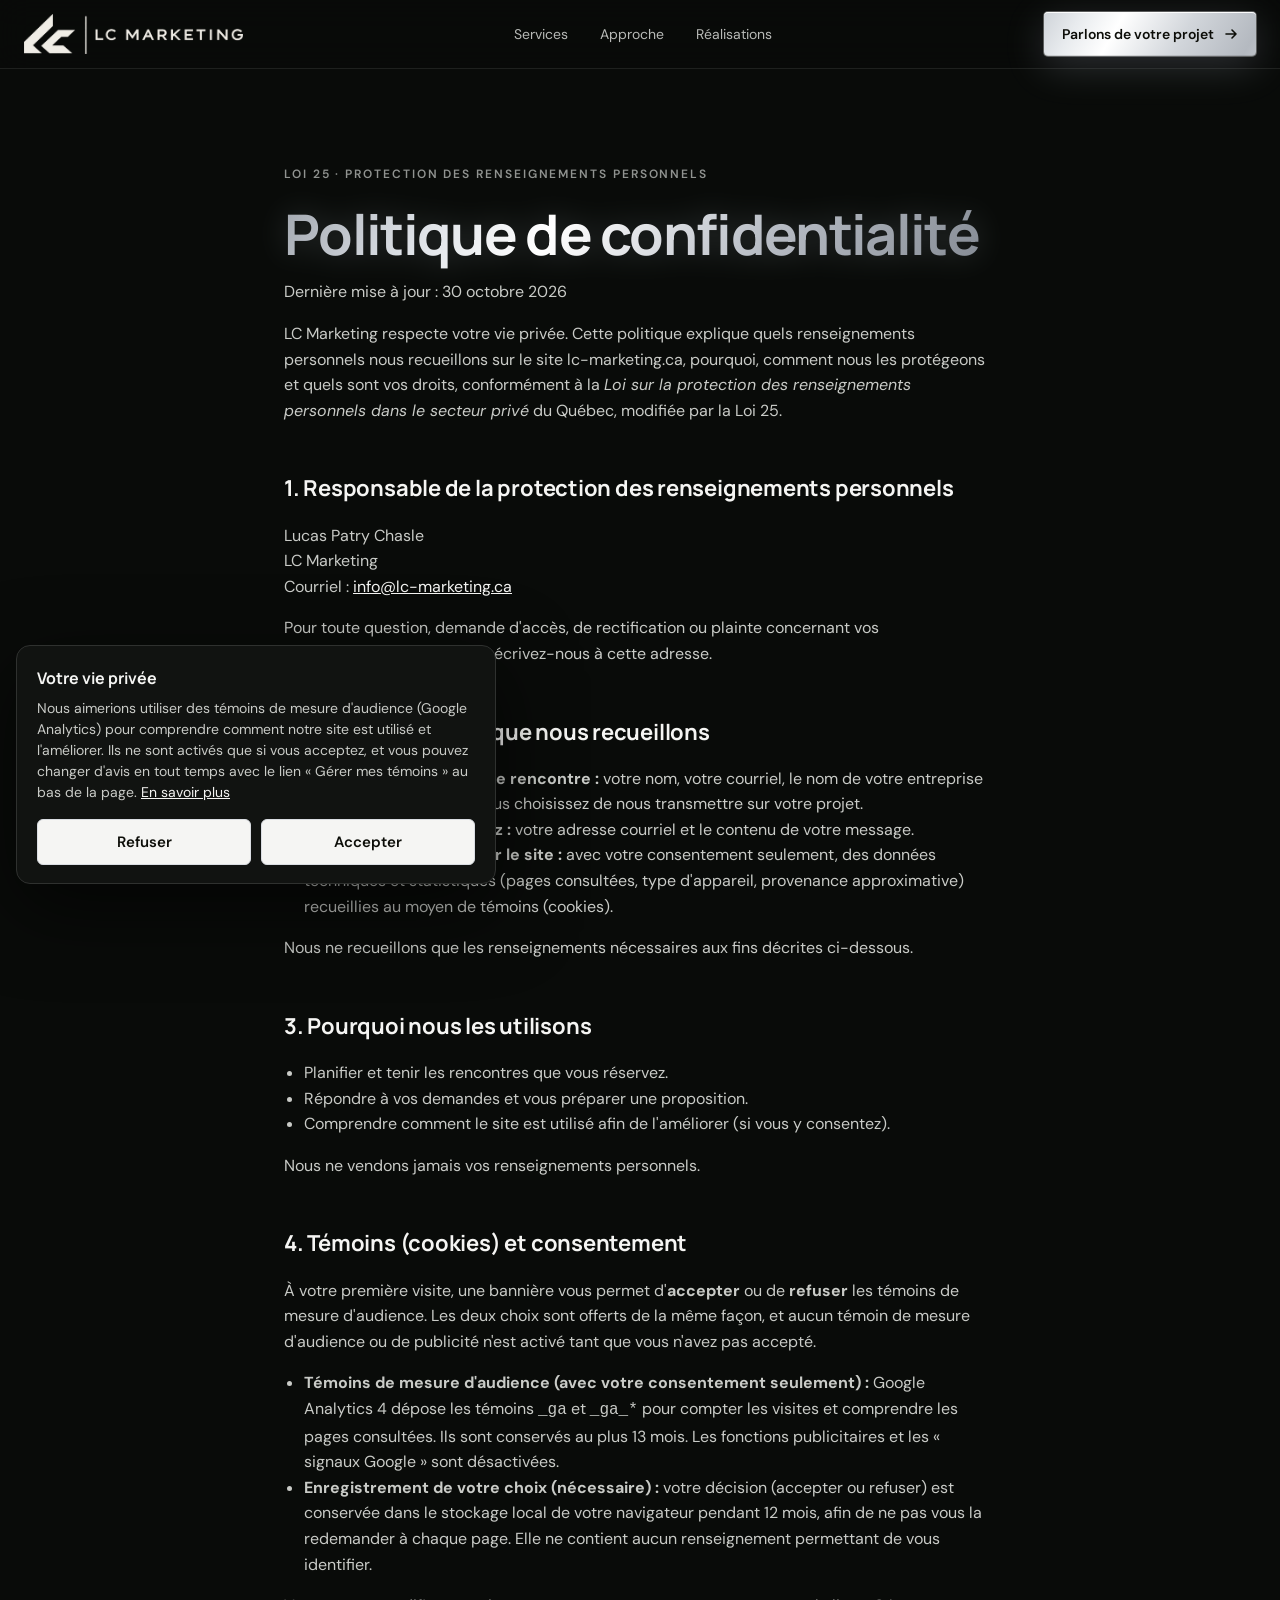
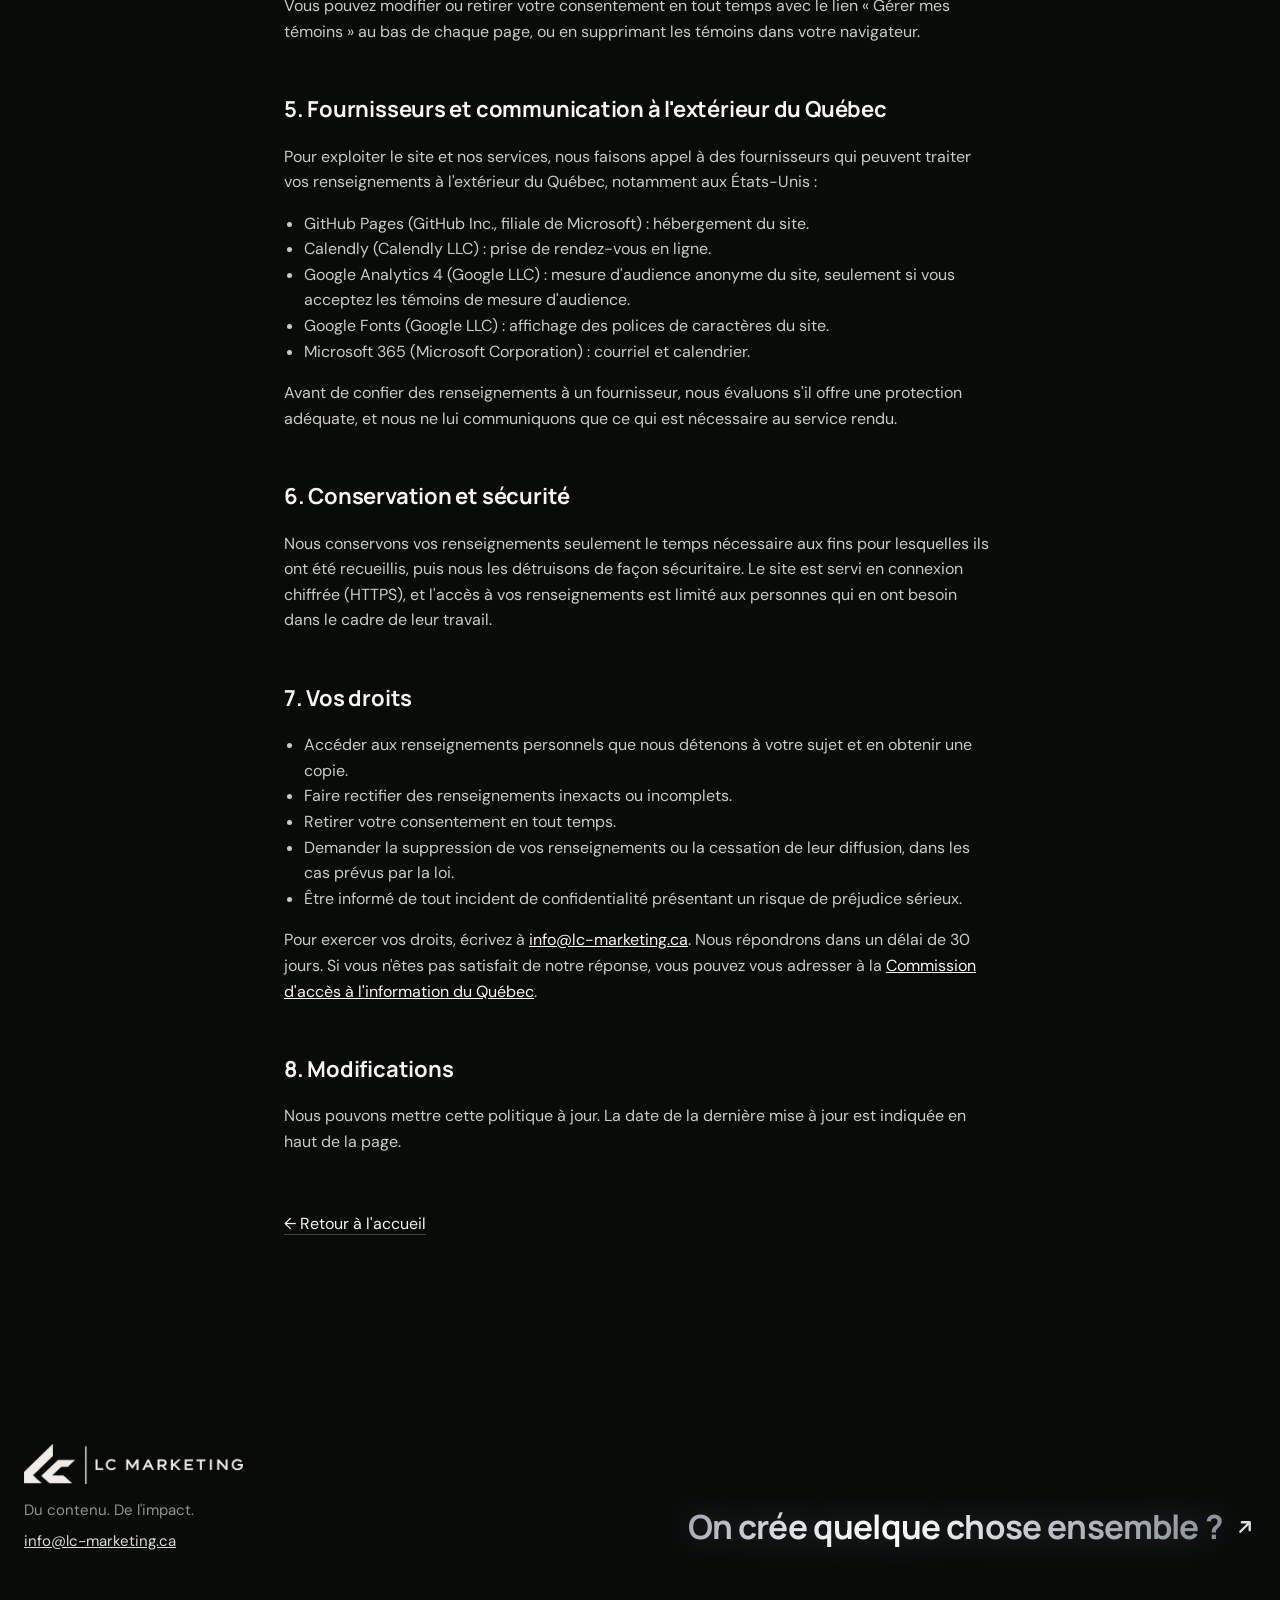
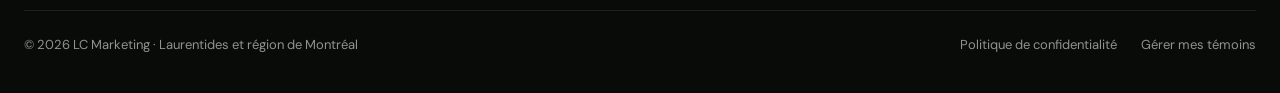
<file: politique-de-confidentialite.html>
<!doctype html>
<html lang="fr-CA">
<head>
<meta charset="utf-8">
<meta name="lc-ga4" content="G-ZKS5Q83KWN">
<meta name="viewport" content="width=device-width, initial-scale=1">
<title>Politique de confidentialité | LC Marketing</title>
<meta name="description" content="Comment LC Marketing recueille, utilise et protège vos renseignements personnels, conformément à la Loi 25 du Québec.">
<link rel="canonical" href="https://lc-marketing.ca/politique-de-confidentialite">
<meta name="theme-color" content="#090B09">
<meta property="og:type" content="website">
<meta property="og:locale" content="fr_CA">
<meta property="og:site_name" content="LC Marketing">
<meta property="og:title" content="Politique de confidentialité | LC Marketing">
<meta property="og:description" content="Comment LC Marketing recueille, utilise et protège vos renseignements personnels, conformément à la Loi 25 du Québec.">
<meta property="og:url" content="https://lc-marketing.ca/politique-de-confidentialite">
<meta property="og:image" content="https://lc-marketing.ca/assets/img/partage-lc-marketing.jpg">
<meta property="og:image:width" content="1200">
<meta property="og:image:height" content="630">
<meta name="twitter:card" content="summary_large_image">
<link rel="icon" href="/favicon.ico" sizes="any">
<link rel="icon" type="image/png" href="/favicon-512.png">
<link rel="apple-touch-icon" href="/apple-touch-icon.png">
<link rel="preconnect" href="https://fonts.googleapis.com">
<link rel="preconnect" href="https://fonts.gstatic.com" crossorigin>
<link rel="stylesheet" href="https://fonts.googleapis.com/css2?family=DM+Sans:wght@400;500;600;700&amp;family=Manrope:wght@400;500;600;700;800&amp;display=swap">
<link rel="stylesheet" href="/assets/site.css?v=20261030">

</head>
<body>
<a class="skip-link" href="#contenu">Aller au contenu</a>
<header style="position:sticky;top:0;z-index:20;background:rgba(9,11,9,.72);backdrop-filter:blur(16px);-webkit-backdrop-filter:blur(16px);border-bottom:1px solid #1E201E">
<div class="hdr" style="max-width:1280px;margin:0 auto;padding:12px 24px;display:flex;align-items:center;justify-content:space-between;gap:12px 24px">
<a href="/" aria-label="LC Marketing, accueil" style="display:flex;align-items:center;min-height:44px;text-decoration:none">
<img src="/assets/img/logo-lc-marketing.png" alt="LC Marketing" width="1000" height="183" class="hdr-logo" style="height:40px;width:auto;max-width:56vw;display:block"></a>
<nav aria-label="Navigation principale" class="hide-sm" style="display:flex;flex-wrap:wrap;align-items:center;gap:8px 32px;font-size:14px">
<a href="/#services" style="text-decoration:none;color:#B8BAB7">Services</a>
<a href="/#approche" style="text-decoration:none;color:#B8BAB7">Approche</a>
<a href="/#collaborations" style="text-decoration:none;color:#B8BAB7">Réalisations</a>
</nav>
<a href="https://calendly.com/lc-marketing-info/30min" target="_blank" rel="noopener" class="lift chrome-fill hdr-cta" style="text-decoration:none;border-radius:4px;padding:11px 18px;font-size:14px;font-weight:600;display:flex;align-items:center;gap:10px;white-space:nowrap"><span class="hide-sm">Parlons de votre projet</span><span class="show-sm">Rencontre</span> <svg width="14" height="14" viewBox="0 0 14 14" fill="none" aria-hidden="true"><path d="M2 7h10M8 3l4 4-4 4" stroke="currentColor" stroke-width="1.6" stroke-linecap="round" stroke-linejoin="round"/></svg></a>
</div>
</header>
<main id="contenu" class="legal">
<p style="margin:0 0 20px;font-size:12px;font-weight:600;letter-spacing:.16em;text-transform:uppercase;color:#909390">Loi 25 · Protection des renseignements personnels</p>
<h1><span class="chrome-text">Politique de confidentialité</span></h1>
<p>Dernière mise à jour : 30 octobre 2026</p>
<p>LC Marketing respecte votre vie privée. Cette politique explique quels renseignements personnels nous recueillons sur le site lc-marketing.ca, pourquoi, comment nous les protégeons et quels sont vos droits, conformément à la <em>Loi sur la protection des renseignements personnels dans le secteur privé</em> du Québec, modifiée par la Loi 25.</p>

<h2>1. Responsable de la protection des renseignements personnels</h2>
<p>Lucas Patry Chasle<br>LC Marketing<br>Courriel : <a href="mailto:info@lc-marketing.ca">info@lc-marketing.ca</a></p>
<p>Pour toute question, demande d'accès, de rectification ou plainte concernant vos renseignements personnels, écrivez-nous à cette adresse.</p>

<h2>2. Renseignements que nous recueillons</h2>
<ul>
<li><strong>Quand vous réservez une rencontre :</strong> votre nom, votre courriel, le nom de votre entreprise et les informations que vous choisissez de nous transmettre sur votre projet.</li>
<li><strong>Quand vous nous écrivez :</strong> votre adresse courriel et le contenu de votre message.</li>
<li><strong>Quand vous naviguez sur le site :</strong> avec votre consentement seulement, des données techniques et statistiques (pages consultées, type d'appareil, provenance approximative) recueillies au moyen de témoins (cookies).</li>
</ul>
<p>Nous ne recueillons que les renseignements nécessaires aux fins décrites ci-dessous.</p>

<h2>3. Pourquoi nous les utilisons</h2>
<ul>
<li>Planifier et tenir les rencontres que vous réservez.</li>
<li>Répondre à vos demandes et vous préparer une proposition.</li>
<li>Comprendre comment le site est utilisé afin de l'améliorer (si vous y consentez).</li>
</ul>
<p>Nous ne vendons jamais vos renseignements personnels.</p>

<h2>4. Témoins (cookies) et consentement</h2>
<p>À votre première visite, une bannière vous permet d'<strong>accepter</strong> ou de <strong>refuser</strong> les témoins de mesure d'audience. Les deux choix sont offerts de la même façon, et aucun témoin de mesure d'audience ou de publicité n'est activé tant que vous n'avez pas accepté.</p>
<ul>
<li><strong>Témoins de mesure d'audience (avec votre consentement seulement) :</strong> Google Analytics 4 dépose les témoins <code>_ga</code> et <code>_ga_*</code> pour compter les visites et comprendre les pages consultées. Ils sont conservés au plus 13 mois. Les fonctions publicitaires et les « signaux Google » sont désactivées.</li>
<li><strong>Enregistrement de votre choix (nécessaire) :</strong> votre décision (accepter ou refuser) est conservée dans le stockage local de votre navigateur pendant 12 mois, afin de ne pas vous la redemander à chaque page. Elle ne contient aucun renseignement permettant de vous identifier.</li>
</ul>
<p>Vous pouvez modifier ou retirer votre consentement en tout temps avec le lien « Gérer mes témoins » au bas de chaque page, ou en supprimant les témoins dans votre navigateur.</p>

<h2>5. Fournisseurs et communication à l'extérieur du Québec</h2>
<p>Pour exploiter le site et nos services, nous faisons appel à des fournisseurs qui peuvent traiter vos renseignements à l'extérieur du Québec, notamment aux États-Unis :</p>
<ul>
<li>GitHub Pages (GitHub Inc., filiale de Microsoft) : hébergement du site.</li>
<li>Calendly (Calendly LLC) : prise de rendez-vous en ligne.</li>
<li>Google Analytics 4 (Google LLC) : mesure d'audience anonyme du site, seulement si vous acceptez les témoins de mesure d'audience.</li>
<li>Google Fonts (Google LLC) : affichage des polices de caractères du site.</li>
<li>Microsoft 365 (Microsoft Corporation) : courriel et calendrier.</li>
</ul>
<p>Avant de confier des renseignements à un fournisseur, nous évaluons s'il offre une protection adéquate, et nous ne lui communiquons que ce qui est nécessaire au service rendu.</p>

<h2>6. Conservation et sécurité</h2>
<p>Nous conservons vos renseignements seulement le temps nécessaire aux fins pour lesquelles ils ont été recueillis, puis nous les détruisons de façon sécuritaire. Le site est servi en connexion chiffrée (HTTPS), et l'accès à vos renseignements est limité aux personnes qui en ont besoin dans le cadre de leur travail.</p>

<h2>7. Vos droits</h2>
<ul>
<li>Accéder aux renseignements personnels que nous détenons à votre sujet et en obtenir une copie.</li>
<li>Faire rectifier des renseignements inexacts ou incomplets.</li>
<li>Retirer votre consentement en tout temps.</li>
<li>Demander la suppression de vos renseignements ou la cessation de leur diffusion, dans les cas prévus par la loi.</li>
<li>Être informé de tout incident de confidentialité présentant un risque de préjudice sérieux.</li>
</ul>
<p>Pour exercer vos droits, écrivez à <a href="mailto:info@lc-marketing.ca">info@lc-marketing.ca</a>. Nous répondrons dans un délai de 30 jours. Si vous n'êtes pas satisfait de notre réponse, vous pouvez vous adresser à la <a href="https://www.cai.gouv.qc.ca/" target="_blank" rel="noopener">Commission d'accès à l'information du Québec</a>.</p>

<h2>8. Modifications</h2>
<p>Nous pouvons mettre cette politique à jour. La date de la dernière mise à jour est indiquée en haut de la page.</p>

<p style="margin-top:56px"><a href="/" style="text-decoration:none;border-bottom:1px solid #464846">← Retour à l'accueil</a></p>
</main>
<footer>
<div style="max-width:1280px;margin:0 auto;padding:72px 24px 40px;display:flex;flex-direction:column;gap:56px">
<div style="display:flex;flex-wrap:wrap;justify-content:space-between;align-items:flex-end;gap:24px">
<div>
<img src="/assets/img/logo-lc-marketing.png" alt="LC Marketing" width="1000" height="183" loading="lazy" style="height:40px;width:auto;max-width:80vw;display:block;margin-bottom:14px">
<p style="margin:0 0 6px;color:#909390;font-size:15px">Du contenu. De l'impact.</p>
<a href="mailto:info@lc-marketing.ca" style="color:#D9DAD7;font-size:15px">info@lc-marketing.ca</a>
</div>
<a href="/#contact" style="text-decoration:none;font-family:'Manrope',sans-serif;font-size:clamp(22px,2.6vw,34px);font-weight:700;letter-spacing:-.025em;display:flex;align-items:center;gap:12px"><span class="chrome-text">On crée quelque chose ensemble ?</span>
<svg width="22" height="22" viewBox="0 0 14 14" fill="none" aria-hidden="true"><path d="M4 10L10 4M5 4h5v5" stroke="#DADDE2" stroke-width="1.5" stroke-linecap="round" stroke-linejoin="round"/></svg></a>
</div>
<div style="display:flex;flex-wrap:wrap;justify-content:space-between;align-items:center;gap:12px 24px;padding-top:24px;border-top:1px solid #1E201E;font-size:13px;color:#909390">
<span>© 2026 LC Marketing · Laurentides et région de Montréal</span>
<div class="footer-links"><a href="/politique-de-confidentialite">Politique de confidentialité</a><button type="button" class="link-btn" data-consent-open>Gérer mes témoins</button></div>
</div>
</div>
</footer>
<div id="consent" class="consent" role="region" aria-label="Témoins (cookies)" hidden>
<p class="consent-title">Votre vie privée</p>
<p class="consent-text">Nous aimerions utiliser des témoins de mesure d'audience (Google Analytics) pour comprendre comment notre site est utilisé et l'améliorer. Ils ne sont activés que si vous acceptez, et vous pouvez changer d'avis en tout temps avec le lien « Gérer mes témoins » au bas de la page. <a href="/politique-de-confidentialite">En savoir plus</a></p>
<div class="consent-actions">
<button type="button" class="consent-btn" data-consent="denied">Refuser</button>
<button type="button" class="consent-btn" data-consent="granted">Accepter</button>
</div>
</div>
<script src="/assets/site.js?v=20261030" defer></script>
</body>
</html>
</file>
<file: assets/site.css>
*,*::before,*::after{box-sizing:border-box}
html{scroll-behavior:smooth}
body{margin:0;background:#090B09;color:#F5F5F3;font-family:'DM Sans',system-ui,-apple-system,sans-serif;font-size:16px;line-height:1.6;overflow-x:clip;-webkit-font-smoothing:antialiased}
img,video{max-width:100%}
a{color:#F5F5F3}a:hover{color:#FFFFFF}
a:focus-visible,button:focus-visible{outline:2px solid #DADDE2;outline-offset:3px}
.skip-link{position:absolute;left:-9999px;top:8px;z-index:200;background:#F5F5F3;color:#0D0E09;padding:10px 16px;border-radius:4px}
.skip-link:focus{left:8px}
.visually-hidden{position:absolute!important;width:1px;height:1px;overflow:hidden;clip:rect(0 0 0 0);white-space:nowrap}

/* Chrome */
.chrome-text,.chrome-fill{background-image:linear-gradient(120deg,#8F959E 0%,#DDE1E6 9%,#FFFFFF 15%,#B7BCC4 25%,#878D96 35%,#D3D7DC 45%,#FFFFFF 51%,#A6ACB4 61%,#7F858E 71%,#CED2D8 83%,#FFFFFF 89%,#8F959E 100%);background-size:300% 300%;background-repeat:repeat;background-position:calc(var(--chrome,0) * 4%) 50%;transition:background-position .2s linear}
.chrome-text{-webkit-background-clip:text;background-clip:text;color:transparent;-webkit-text-fill-color:transparent;filter:drop-shadow(0 0 16px rgba(200,212,228,.22))}
.chrome-fill{background-image:linear-gradient(120deg,#BFC4CB 0%,#E8EBEE 9%,#FFFFFF 15%,#D2D6DB 25%,#B4B9C0 35%,#E1E4E8 45%,#FFFFFF 51%,#C8CCD2 61%,#B1B6BD 71%,#DDE0E4 83%,#FFFFFF 89%,#BFC4CB 100%);color:#0D0E09;box-shadow:inset 0 1px 0 rgba(255,255,255,.95),inset 0 -1px 0 rgba(0,0,0,.12),0 0 0 1px rgba(255,255,255,.3),0 10px 40px rgba(200,212,228,.2)}
a.chrome-fill,a.chrome-fill:hover{color:#0D0E09}
.chrome-ring{border:1px solid transparent;background:linear-gradient(#111311,#111311) padding-box,linear-gradient(calc(var(--chrome,0) * 3.6deg),#FFFFFF,#9EA2A8,#F2F3F5,#8E9298,#FFFFFF) border-box}

.chrome-text.glow-green{filter:drop-shadow(0 0 6px rgba(57,255,20,.95)) drop-shadow(0 0 18px rgba(57,255,20,.7)) drop-shadow(0 0 36px rgba(57,255,20,.45))}

/* Intro */
.intro{position:fixed;inset:0;z-index:100;background:#090B09;display:flex;align-items:center;justify-content:center;overflow:hidden}
.intro-play{animation:introOut 3.9s cubic-bezier(.7,0,.2,1) forwards}
.intro-skip{animation:introOut .5s ease forwards}
.intro-phone{animation:phoneIn 3.9s cubic-bezier(.76,0,.24,1) forwards;transform-origin:50% 50%}
.intro-feed{animation:feedSnap 2.6s cubic-bezier(.65,0,.35,1) .7s forwards}
.intro-caption{animation:capIn 3.9s ease forwards}
@keyframes introOut{0%,78%{opacity:1}100%{opacity:0;visibility:hidden}}
@keyframes phoneIn{0%{opacity:0;transform:translateY(60px) scale(.88)}15%{opacity:1;transform:none}74%{opacity:1;transform:scale(1)}100%{opacity:0;transform:scale(7)}}
@keyframes feedSnap{0%,12%{transform:translateY(0)}28%,42%{transform:translateY(-600px)}58%,72%{transform:translateY(-1200px)}88%,100%{transform:translateY(-1800px)}}
@keyframes capIn{0%,10%{opacity:0;transform:translateY(10px)}22%,66%{opacity:1;transform:none}76%,100%{opacity:0}}
.no-intro .intro{display:none}

/* Hero entrance */
.hero-wait .rise{opacity:0}
.hero-in .rise{animation:rise .9s cubic-bezier(.2,.7,.2,1) both}
.hero-in .d1{animation-delay:.05s}.hero-in .d2{animation-delay:.15s}.hero-in .d3{animation-delay:.27s}.hero-in .d4{animation-delay:.39s}.hero-in .d5{animation-delay:.5s}
@keyframes rise{from{opacity:0;transform:translateY(28px)}to{opacity:1;transform:none}}

/* Loops */
.loop-feed{animation:feedLoop 20s cubic-bezier(.65,0,.35,1) infinite}
@keyframes feedLoop{0%,15%{transform:translateY(0)}20%,35%{transform:translateY(-600px)}40%,55%{transform:translateY(-1200px)}60%,75%{transform:translateY(-1800px)}80%,95%{transform:translateY(-2400px)}100%{transform:translateY(-3000px)}}
.bar{animation:bar 4s linear infinite;transform-origin:left}
@keyframes bar{from{transform:scaleX(0)}to{transform:scaleX(1)}}
.marquee{animation:marq 32s linear infinite}
@keyframes marq{from{transform:translateX(0)}to{transform:translateX(-50%)}}
.float{animation:float 7s ease-in-out infinite}
@keyframes float{0%,100%{transform:translateY(0) rotate(-2deg)}50%{transform:translateY(-14px) rotate(-2deg)}}
@supports (animation-timeline: view()){.reveal{animation:rise linear both;animation-timeline:view();animation-range:entry 5% entry 45%}}

/* Hover */
.lift{transition:transform .35s cubic-bezier(.2,.7,.2,1),background-color .35s ease}
.lift:hover{transform:translateY(-4px)}
.svc-bg{transition:transform .8s cubic-bezier(.2,.7,.2,1),opacity .5s ease,filter .5s ease}
.lift:hover .svc-bg{transform:scale(1.06);opacity:.75!important;filter:saturate(.8)!important}
.row:hover .row-name{transform:translateX(12px)}
.row-name{transition:transform .4s cubic-bezier(.2,.7,.2,1)}

/* Footer links */
.footer-links{display:flex;flex-wrap:wrap;gap:8px 24px}
.footer-links a,.link-btn{color:#909390;text-decoration:none;font:inherit;font-size:13px;background:none;border:0;padding:0;cursor:pointer}
.footer-links a:hover,.link-btn:hover{color:#F5F5F3}


/* Bannière de témoins (Loi 25) */
.consent{position:fixed;left:16px;bottom:16px;z-index:150;max-width:480px;width:calc(100% - 32px);background:#111311;color:#F5F5F3;border:1px solid #2F312F;border-radius:14px;padding:20px 20px 18px;box-shadow:0 24px 80px rgba(0,0,0,.6)}
.consent[hidden]{display:none}
.consent-title{margin:0 0 6px;font-family:'Manrope',sans-serif;font-weight:700;font-size:16px}
.consent-text{margin:0 0 16px;font-size:14px;line-height:1.5;color:#C9CBC7}
.consent-text a{color:#F5F5F3}
.consent-actions{display:flex;gap:10px}
.consent-btn{flex:1;min-height:46px;border-radius:6px;border:1px solid #DADDE2;background:#F5F5F3;color:#0D0E09;font:inherit;font-weight:600;font-size:15px;cursor:pointer;transition:background .2s ease}
.consent-btn:hover{background:#FFFFFF}

/* Legal page */
.legal{max-width:760px;margin:0 auto;padding:96px 24px 120px}
.legal h1{font-family:'Manrope',sans-serif;font-weight:700;font-size:clamp(36px,5vw,56px);line-height:1.05;letter-spacing:-.03em;margin:0 0 16px}
.legal h2{font-family:'Manrope',sans-serif;font-weight:700;font-size:22px;letter-spacing:-.01em;margin:48px 0 12px}
.legal p,.legal li{color:#C9CBC7}
.legal ul{padding-left:20px}
.legal a{color:#F5F5F3}

.show-sm{display:none}
@media (max-width:640px){
  .hide-sm{display:none!important}
  .show-sm{display:inline}
  .hdr{padding:10px 16px!important}
  .hdr-logo{height:30px!important}
  .hdr-cta{padding:10px 14px!important;font-size:13px!important}
  .reels{grid-template-columns:repeat(2,minmax(0,1fr))!important;gap:10px!important}
  .reels figcaption{padding:40px 12px 12px!important}
  .reels figcaption .chrome-text{font-size:16px!important}
}
@media (prefers-reduced-motion: reduce){
  .intro{display:none}
  .loop-feed,.marquee,.float,.bar{animation:none}
  .hero-wait .rise{opacity:1}
  .reveal{animation:none}
  html{scroll-behavior:auto}
}
</file>
